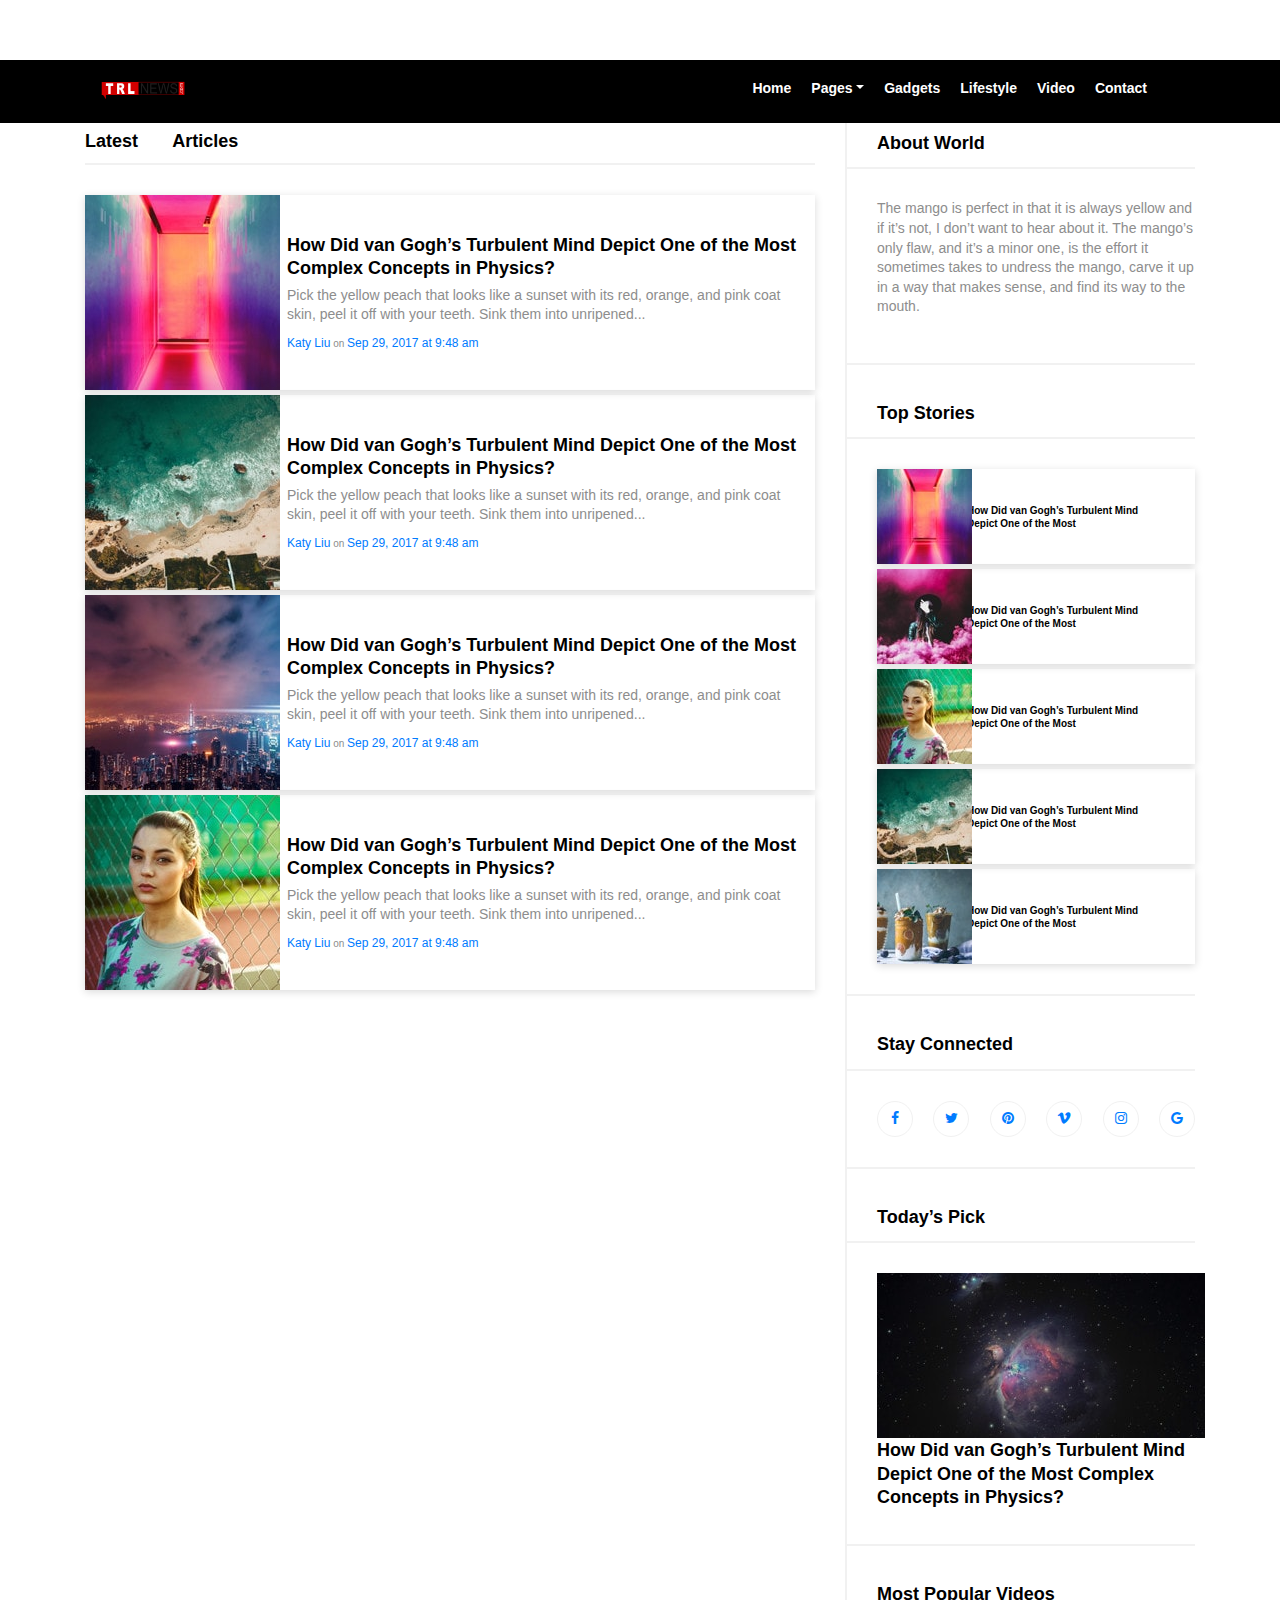
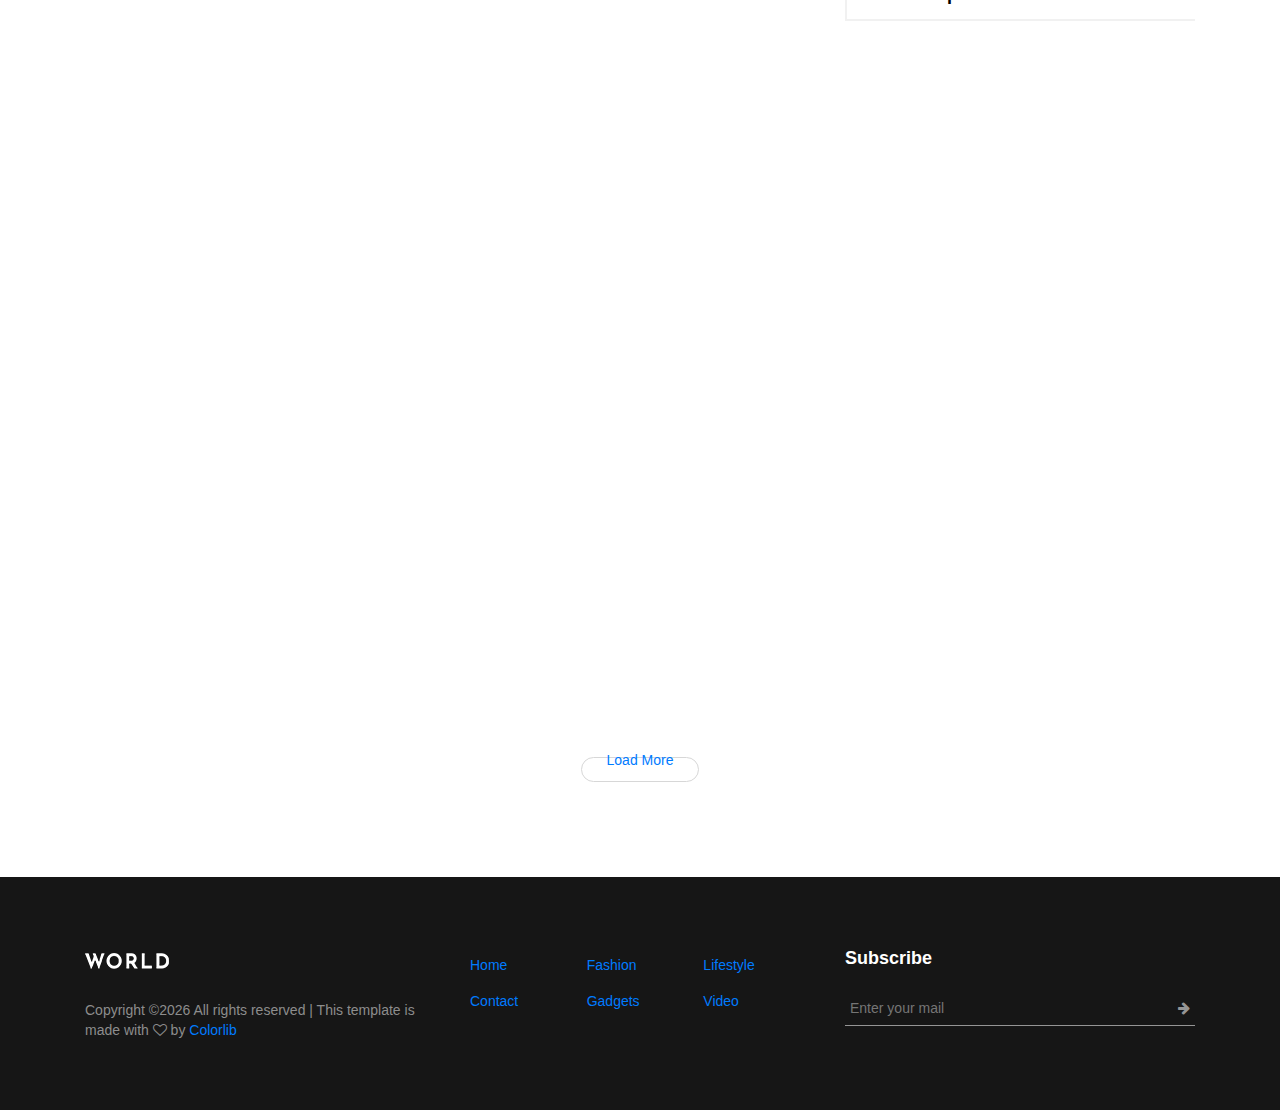
<file: world3/index.html>
<!DOCTYPE html>
<html lang="en">

<head>
    <meta charset="UTF-8">
    <meta name="description" content="">
    <meta http-equiv="X-UA-Compatible" content="IE=edge">
    <meta name="viewport" content="width=device-width, initial-scale=1, shrink-to-fit=no">
    <!-- The above 4 meta tags *must* come first in the head; any other head content must come *after* these tags -->

    <!-- Title  -->
    <title>The Real Leader News</title>

    <!-- Favicon  -->
    <link rel="icon" href="img/core-img/favicon.ico">

    <!-- Style CSS -->
    <link rel="stylesheet" href="style.css">

</head>

<body>
<!-- Preloader Start -->
<div id="preloader">
    <div class="preload-content">
        <div id="Trl-load"></div>
    </div>
</div>
<!-- Preloader End -->

<!-- ***** Header Area Start ***** -->
<header class="header-area">
    <div class="container">
        <div class="row">
            <div class="col-12">
                <nav class="navbar navbar-expand-lg">
                    <!-- Logo -->
                    <a class="navbar-brand" href="index.html"><img src="img/core-img/trl-logo.png" alt="Logo" width="84"
                                                                   height="25"></a>
                    <!-- Navbar Toggler -->
                    <button class="navbar-toggler" type="button" data-toggle="collapse" data-target="#worldNav"
                            aria-controls="worldNav" aria-expanded="false" aria-label="Toggle navigation"><span
                            class="navbar-toggler-icon"></span></button>
                    <!-- Navbar -->
                    <div class="collapse navbar-collapse" id="worldNav">
                        <ul class="navbar-nav ml-auto">
                            <li class="nav-item active">
                                <a class="nav-link" href="#">Home <span class="sr-only">(current)</span></a>
                            </li>
                            <li class="nav-item dropdown">
                                <a class="nav-link dropdown-toggle" href="#" id="navbarDropdown" role="button"
                                   data-toggle="dropdown" aria-haspopup="true" aria-expanded="false">Pages</a>
                                <div class="dropdown-menu" aria-labelledby="navbarDropdown">
                                    <a class="dropdown-item" href="index.html">Home</a>
                                    <a class="dropdown-item" href="catagory.html">Catagory</a>
                                    <a class="dropdown-item" href="single-blog.html">Single Blog</a>
                                    <a class="dropdown-item" href="regular-page.html">Regular Page</a>
                                    <a class="dropdown-item" href="contact.html">Contact</a>
                                </div>
                            </li>
                            <li class="nav-item">
                                <a class="nav-link" href="#">Gadgets</a>
                            </li>
                            <li class="nav-item">
                                <a class="nav-link" href="#">Lifestyle</a>
                            </li>
                            <li class="nav-item">
                                <a class="nav-link" href="#">Video</a>
                            </li>
                            <li class="nav-item">
                                <a class="nav-link" href="#">Contact</a>
                            </li>
                        </ul>
                        <!-- Search Form  -->
                        <div id="search-wrapper">
                            <form action="#">
                                <input type="text" id="search" placeholder="Search something...">
                                <div id="close-icon"></div>
                                <input class="d-none" type="submit" value="">
                            </form>
                        </div>
                    </div>
                </nav>
            </div>
        </div>
    </div>
</header>
<!-- ***** Header Area End ***** -->


<div class="main-content-wrapper section-padding-100">
    <div class="container">
        <div class="world-latest-articles">
            <div class="row">
                <div class="col-12 col-lg-8">
                    <div class="title">
                        <h5>Latest Articles</h5>
                    </div>

                    <!-- Single Blog Post -->
                    <div class="single-blog-post post-style-4 d-flex align-items-center wow fadeInUpBig"
                         data-wow-delay="0.2s">
                        <!-- Post Thumbnail -->
                        <div class="post-thumbnail">
                            <img src="img/blog-img/b18.jpg" alt="">
                        </div>
                        <!-- Post Content -->
                        <div class="post-content">
                            <a href="#" class="headline">
                                <h5>How Did van Gogh’s Turbulent Mind Depict One of the Most Complex Concepts in
                                    Physics?</h5>
                            </a>
                            <p>Pick the yellow peach that looks like a sunset with its red, orange, and pink coat skin,
                                peel it off with your teeth. Sink them into unripened...</p>
                            <!-- Post Meta -->
                            <div class="post-meta">
                                <p><a href="#" class="post-author">Katy Liu</a> on <a href="#" class="post-date">Sep 29,
                                    2017 at 9:48 am</a></p>
                            </div>
                        </div>
                    </div>

                    <!-- Single Blog Post -->
                    <div class="single-blog-post post-style-4 d-flex align-items-center wow fadeInUpBig"
                         data-wow-delay="0.3s">
                        <!-- Post Thumbnail -->
                        <div class="post-thumbnail">
                            <img src="img/blog-img/b19.jpg" alt="">
                        </div>
                        <!-- Post Content -->
                        <div class="post-content">
                            <a href="#" class="headline">
                                <h5>How Did van Gogh’s Turbulent Mind Depict One of the Most Complex Concepts in
                                    Physics?</h5>
                            </a>
                            <p>Pick the yellow peach that looks like a sunset with its red, orange, and pink coat skin,
                                peel it off with your teeth. Sink them into unripened...</p>
                            <!-- Post Meta -->
                            <div class="post-meta">
                                <p><a href="#" class="post-author">Katy Liu</a> on <a href="#" class="post-date">Sep 29,
                                    2017 at 9:48 am</a></p>
                            </div>
                        </div>
                    </div>

                    <!-- Single Blog Post -->
                    <div class="single-blog-post post-style-4 d-flex align-items-center wow fadeInUpBig"
                         data-wow-delay="0.4s">
                        <!-- Post Thumbnail -->
                        <div class="post-thumbnail">
                            <img src="img/blog-img/b20.jpg" alt="">
                        </div>
                        <!-- Post Content -->
                        <div class="post-content">
                            <a href="#" class="headline">
                                <h5>How Did van Gogh’s Turbulent Mind Depict One of the Most Complex Concepts in
                                    Physics?</h5>
                            </a>
                            <p>Pick the yellow peach that looks like a sunset with its red, orange, and pink coat skin,
                                peel it off with your teeth. Sink them into unripened...</p>
                            <!-- Post Meta -->
                            <div class="post-meta">
                                <p><a href="#" class="post-author">Katy Liu</a> on <a href="#" class="post-date">Sep 29,
                                    2017 at 9:48 am</a></p>
                            </div>
                        </div>
                    </div>

                    <!-- Single Blog Post -->
                    <div class="single-blog-post post-style-4 d-flex align-items-center wow fadeInUpBig"
                         data-wow-delay="0.5s">
                        <!-- Post Thumbnail -->
                        <div class="post-thumbnail">
                            <img src="img/blog-img/b21.jpg" alt="">
                        </div>
                        <!-- Post Content -->
                        <div class="post-content">
                            <a href="#" class="headline">
                                <h5>How Did van Gogh’s Turbulent Mind Depict One of the Most Complex Concepts in
                                    Physics?</h5>
                            </a>
                            <p>Pick the yellow peach that looks like a sunset with its red, orange, and pink coat skin,
                                peel it off with your teeth. Sink them into unripened...</p>
                            <!-- Post Meta -->
                            <div class="post-meta">
                                <p><a href="#" class="post-author">Katy Liu</a> on <a href="#" class="post-date">Sep 29,
                                    2017 at 9:48 am</a></p>
                            </div>
                        </div>
                    </div>

                    <!-- Single Blog Post -->
                    <div class="single-blog-post post-style-4 d-flex align-items-center wow fadeInUpBig"
                         data-wow-delay="0.2s">
                        <!-- Post Thumbnail -->
                        <div class="post-thumbnail">
                            <img src="img/blog-img/b18.jpg" alt="">
                        </div>
                        <!-- Post Content -->
                        <div class="post-content">
                            <a href="#" class="headline">
                                <h5>How Did van Gogh’s Turbulent Mind Depict One of the Most Complex Concepts in
                                    Physics?</h5>
                            </a>
                            <p>Pick the yellow peach that looks like a sunset with its red, orange, and pink coat skin,
                                peel it off with your teeth. Sink them into unripened...</p>
                            <!-- Post Meta -->
                            <div class="post-meta">
                                <p><a href="#" class="post-author">Katy Liu</a> on <a href="#" class="post-date">Sep 29,
                                    2017 at 9:48 am</a></p>
                            </div>
                        </div>
                    </div>

                    <!-- Single Blog Post -->
                    <div class="single-blog-post post-style-4 d-flex align-items-center wow fadeInUpBig"
                         data-wow-delay="0.3s">
                        <!-- Post Thumbnail -->
                        <div class="post-thumbnail">
                            <img src="img/blog-img/b19.jpg" alt="">
                        </div>
                        <!-- Post Content -->
                        <div class="post-content">
                            <a href="#" class="headline">
                                <h5>How Did van Gogh’s Turbulent Mind Depict One of the Most Complex Concepts in
                                    Physics?</h5>
                            </a>
                            <p>Pick the yellow peach that looks like a sunset with its red, orange, and pink coat skin,
                                peel it off with your teeth. Sink them into unripened...</p>
                            <!-- Post Meta -->
                            <div class="post-meta">
                                <p><a href="#" class="post-author">Katy Liu</a> on <a href="#" class="post-date">Sep 29,
                                    2017 at 9:48 am</a></p>
                            </div>
                        </div>
                    </div>

                    <!-- Single Blog Post -->
                    <div class="single-blog-post post-style-4 d-flex align-items-center wow fadeInUpBig"
                         data-wow-delay="0.4s">
                        <!-- Post Thumbnail -->
                        <div class="post-thumbnail">
                            <img src="img/blog-img/b20.jpg" alt="">
                        </div>
                        <!-- Post Content -->
                        <div class="post-content">
                            <a href="#" class="headline">
                                <h5>How Did van Gogh’s Turbulent Mind Depict One of the Most Complex Concepts in
                                    Physics?</h5>
                            </a>
                            <p>Pick the yellow peach that looks like a sunset with its red, orange, and pink coat skin,
                                peel it off with your teeth. Sink them into unripened...</p>
                            <!-- Post Meta -->
                            <div class="post-meta">
                                <p><a href="#" class="post-author">Katy Liu</a> on <a href="#" class="post-date">Sep 29,
                                    2017 at 9:48 am</a></p>
                            </div>
                        </div>
                    </div>

                    <!-- Single Blog Post -->
                    <div class="single-blog-post post-style-4 d-flex align-items-center wow fadeInUpBig"
                         data-wow-delay="0.5s">
                        <!-- Post Thumbnail -->
                        <div class="post-thumbnail">
                            <img src="img/blog-img/b21.jpg" alt="">
                        </div>
                        <!-- Post Content -->
                        <div class="post-content">
                            <a href="#" class="headline">
                                <h5>How Did van Gogh’s Turbulent Mind Depict One of the Most Complex Concepts in
                                    Physics?</h5>
                            </a>
                            <p>Pick the yellow peach that looks like a sunset with its red, orange, and pink coat skin,
                                peel it off with your teeth. Sink them into unripened...</p>
                            <!-- Post Meta -->
                            <div class="post-meta">
                                <p><a href="#" class="post-author">Katy Liu</a> on <a href="#" class="post-date">Sep 29,
                                    2017 at 9:48 am</a></p>
                            </div>
                        </div>
                    </div>
                </div>

                <!-- ========== Sidebar Area ========== -->
                <div class="col-12 col-md-8 col-lg-4">
                    <div class="post-sidebar-area wow fadeInUpBig" data-wow-delay="0.2s">
                        <!-- Widget Area -->
                        <div class="sidebar-widget-area">
                            <h5 class="title">About World</h5>
                            <div class="widget-content">
                                <p>The mango is perfect in that it is always yellow and if it’s not, I don’t want to
                                    hear about it. The mango’s only flaw, and it’s a minor one, is the effort it
                                    sometimes takes to undress the mango, carve it up in a way that makes sense, and
                                    find its way to the mouth.</p>
                            </div>
                        </div>
                        <!-- Widget Area -->
                        <div class="sidebar-widget-area">
                            <h5 class="title">Top Stories</h5>
                            <div class="widget-content">
                                <!-- Single Blog Post -->
                                <div class="single-blog-post post-style-2 d-flex align-items-center widget-post">
                                    <!-- Post Thumbnail -->
                                    <div class="post-thumbnail">
                                        <img src="img/blog-img/b11.jpg" alt="">
                                    </div>
                                    <!-- Post Content -->
                                    <div class="post-content">
                                        <a href="#" class="headline">
                                            <h5 class="mb-0">How Did van Gogh’s Turbulent Mind Depict One of the
                                                Most</h5>
                                        </a>
                                    </div>
                                </div>
                                <!-- Single Blog Post -->
                                <div class="single-blog-post post-style-2 d-flex align-items-center widget-post">
                                    <!-- Post Thumbnail -->
                                    <div class="post-thumbnail">
                                        <img src="img/blog-img/b13.jpg" alt="">
                                    </div>
                                    <!-- Post Content -->
                                    <div class="post-content">
                                        <a href="#" class="headline">
                                            <h5 class="mb-0">How Did van Gogh’s Turbulent Mind Depict One of the
                                                Most</h5>
                                        </a>
                                    </div>
                                </div>
                                <!-- Single Blog Post -->
                                <div class="single-blog-post post-style-2 d-flex align-items-center widget-post">
                                    <!-- Post Thumbnail -->
                                    <div class="post-thumbnail">
                                        <img src="img/blog-img/b14.jpg" alt="">
                                    </div>
                                    <!-- Post Content -->
                                    <div class="post-content">
                                        <a href="#" class="headline">
                                            <h5 class="mb-0">How Did van Gogh’s Turbulent Mind Depict One of the
                                                Most</h5>
                                        </a>
                                    </div>
                                </div>
                                <!-- Single Blog Post -->
                                <div class="single-blog-post post-style-2 d-flex align-items-center widget-post">
                                    <!-- Post Thumbnail -->
                                    <div class="post-thumbnail">
                                        <img src="img/blog-img/b10.jpg" alt="">
                                    </div>
                                    <!-- Post Content -->
                                    <div class="post-content">
                                        <a href="#" class="headline">
                                            <h5 class="mb-0">How Did van Gogh’s Turbulent Mind Depict One of the
                                                Most</h5>
                                        </a>
                                    </div>
                                </div>
                                <!-- Single Blog Post -->
                                <div class="single-blog-post post-style-2 d-flex align-items-center widget-post">
                                    <!-- Post Thumbnail -->
                                    <div class="post-thumbnail">
                                        <img src="img/blog-img/b12.jpg" alt="">
                                    </div>
                                    <!-- Post Content -->
                                    <div class="post-content">
                                        <a href="#" class="headline">
                                            <h5 class="mb-0">How Did van Gogh’s Turbulent Mind Depict One of the
                                                Most</h5>
                                        </a>
                                    </div>
                                </div>
                            </div>
                        </div>
                        <!-- Widget Area -->
                        <div class="sidebar-widget-area">
                            <h5 class="title">Stay Connected</h5>
                            <div class="widget-content">
                                <div class="social-area d-flex justify-content-between">
                                    <a href="#"><i class="fa fa-facebook"></i></a>
                                    <a href="#"><i class="fa fa-twitter"></i></a>
                                    <a href="#"><i class="fa fa-pinterest"></i></a>
                                    <a href="#"><i class="fa fa-vimeo"></i></a>
                                    <a href="#"><i class="fa fa-instagram"></i></a>
                                    <a href="#"><i class="fa fa-google"></i></a>
                                </div>
                            </div>
                        </div>
                        <!-- Widget Area -->
                        <div class="sidebar-widget-area">
                            <h5 class="title">Today’s Pick</h5>
                            <div class="widget-content">
                                <!-- Single Blog Post -->
                                <div class="single-blog-post todays-pick">
                                    <!-- Post Thumbnail -->
                                    <div class="post-thumbnail">
                                        <img src="img/blog-img/b22.jpg" alt="">
                                    </div>
                                    <!-- Post Content -->
                                    <div class="post-content px-0 pb-0">
                                        <a href="#" class="headline">
                                            <h5>How Did van Gogh’s Turbulent Mind Depict One of the Most Complex
                                                Concepts in Physics?</h5>
                                        </a>
                                    </div>
                                </div>
                            </div>
                        </div>
                        <div class="sidebar-widget-area">
                            <h5 class="title">Most Popular Videos</h5>
                        </div>
                    </div>

                    <!-- Single Blog Post -->
                    <div class="single-blog-post wow fadeInUpBig" data-wow-delay="0.2s">

                        <div class="sidebar-widget-area">

                            <!-- Post Thumbnail -->
                            <div class="post-thumbnail">
                                <img src="img/blog-img/b7.jpg" alt="">
                                <!-- Catagory -->
                                <div class="post-cta"><a href="#">travel</a></div>
                                <!-- Video Button -->
                                <a href="https://www.youtube.com/watch?v=IhnqEwFSJRg" class="video-btn"><i
                                        class="fa fa-play"></i></a>
                            </div>
                            <!-- Post Content -->
                            <div class="post-content">
                                <a href="#" class="headline">
                                    <h5>How Did van Gogh’s Turbulent Mind Depict One of the Most Complex Concepts in
                                        Physics?</h5>
                                </a>
                                <p>How Did van Gogh’s Turbulent Mind Depict One of the Most Complex Concepts
                                    in...</p>
                                <!-- Post Meta -->
                                <div class="post-meta">
                                    <p><a href="#" class="post-author">Katy Liu</a> on <a href="#"
                                                                                          class="post-date">Sep
                                        29, 2017 at 9:48 am</a></p>
                                </div>
                            </div>

                        </div>
                    </div>

                    <!-- Single Blog Post -->
                    <div class="single-blog-post wow fadeInUpBig" data-wow-delay="0.4s">
                        <div class="sidebar-widget-area">

                            <!-- Post Thumbnail -->
                            <div class="post-thumbnail">
                                <img src="img/blog-img/b8.jpg" alt="">
                                <!-- Catagory -->
                                <div class="post-cta"><a href="#">travel</a></div>
                                <!-- Video Button -->
                                <a href="https://www.youtube.com/watch?v=IhnqEwFSJRg" class="video-btn"><i
                                        class="fa fa-play"></i></a>
                            </div>
                            <!-- Post Content -->
                            <div class="post-content">
                                <a href="#" class="headline">
                                    <h5>How Did van Gogh’s Turbulent Mind Depict One of the Most Complex Concepts in
                                        Physics?</h5>
                                </a>
                                <p>How Did van Gogh’s Turbulent Mind Depict One of the Most Complex Concepts in...</p>
                                <!-- Post Meta -->
                                <div class="post-meta">
                                    <p><a href="#" class="post-author">Katy Liu</a> on <a href="#" class="post-date">Sep
                                        29,
                                        2017 at 9:48 am</a></p>
                                </div>
                            </div>
                        </div>
                    </div>

                </div>
            </div>
        </div>

        <!-- Load More btn -->
        <div class="row">
            <div class="col-12">
                <div class="load-more-btn mt-50 text-center">
                    <a href="#" class="btn world-btn">Load More</a>
                </div>
            </div>
        </div>
    </div>
</div>

<!-- ***** Footer Area Start ***** -->
<footer class="footer-area">
    <div class="container">
        <div class="row">
            <div class="col-12 col-md-4">
                <div class="footer-single-widget">
                    <a href="#"><img src="img/core-img/logo.png" alt=""></a>
                    <div class="copywrite-text mt-30">
                        <p><!-- Link back to Colorlib can't be removed. Template is licensed under CC BY 3.0. -->
                            Copyright &copy;<script>document.write(new Date().getFullYear());</script>
                            All rights reserved | This template is made with <i class="fa fa-heart-o"
                                                                                aria-hidden="true"></i> by <a
                                    href="https://colorlib.com" target="_blank">Colorlib</a>
                            <!-- Link back to Colorlib can't be removed. Template is licensed under CC BY 3.0. --></p>
                    </div>
                </div>
            </div>
            <div class="col-12 col-md-4">
                <div class="footer-single-widget">
                    <ul class="footer-menu d-flex justify-content-between">
                        <li><a href="#">Home</a></li>
                        <li><a href="#">Fashion</a></li>
                        <li><a href="#">Lifestyle</a></li>
                        <li><a href="#">Contact</a></li>
                        <li><a href="#">Gadgets</a></li>
                        <li><a href="#">Video</a></li>
                    </ul>
                </div>
            </div>
            <div class="col-12 col-md-4">
                <div class="footer-single-widget">
                    <h5>Subscribe</h5>
                    <form action="#" method="post">
                        <input type="email" name="email" id="email" placeholder="Enter your mail">
                        <button type="button"><i class="fa fa-arrow-right"></i></button>
                    </form>
                </div>
            </div>
        </div>
    </div>
</footer>
<!-- ***** Footer Area End ***** -->

<!-- jQuery (Necessary for All JavaScript Plugins) -->
<script src="js/jquery/jquery-2.2.4.min.js"></script>
<!-- Popper js -->
<script src="js/popper.min.js"></script>
<!-- Bootstrap js -->
<script src="js/bootstrap.min.js"></script>
<!-- Plugins js -->
<script src="js/plugins.js"></script>
<!-- Active js -->
<script src="js/active.js"></script>

</body>

</html>
</file>
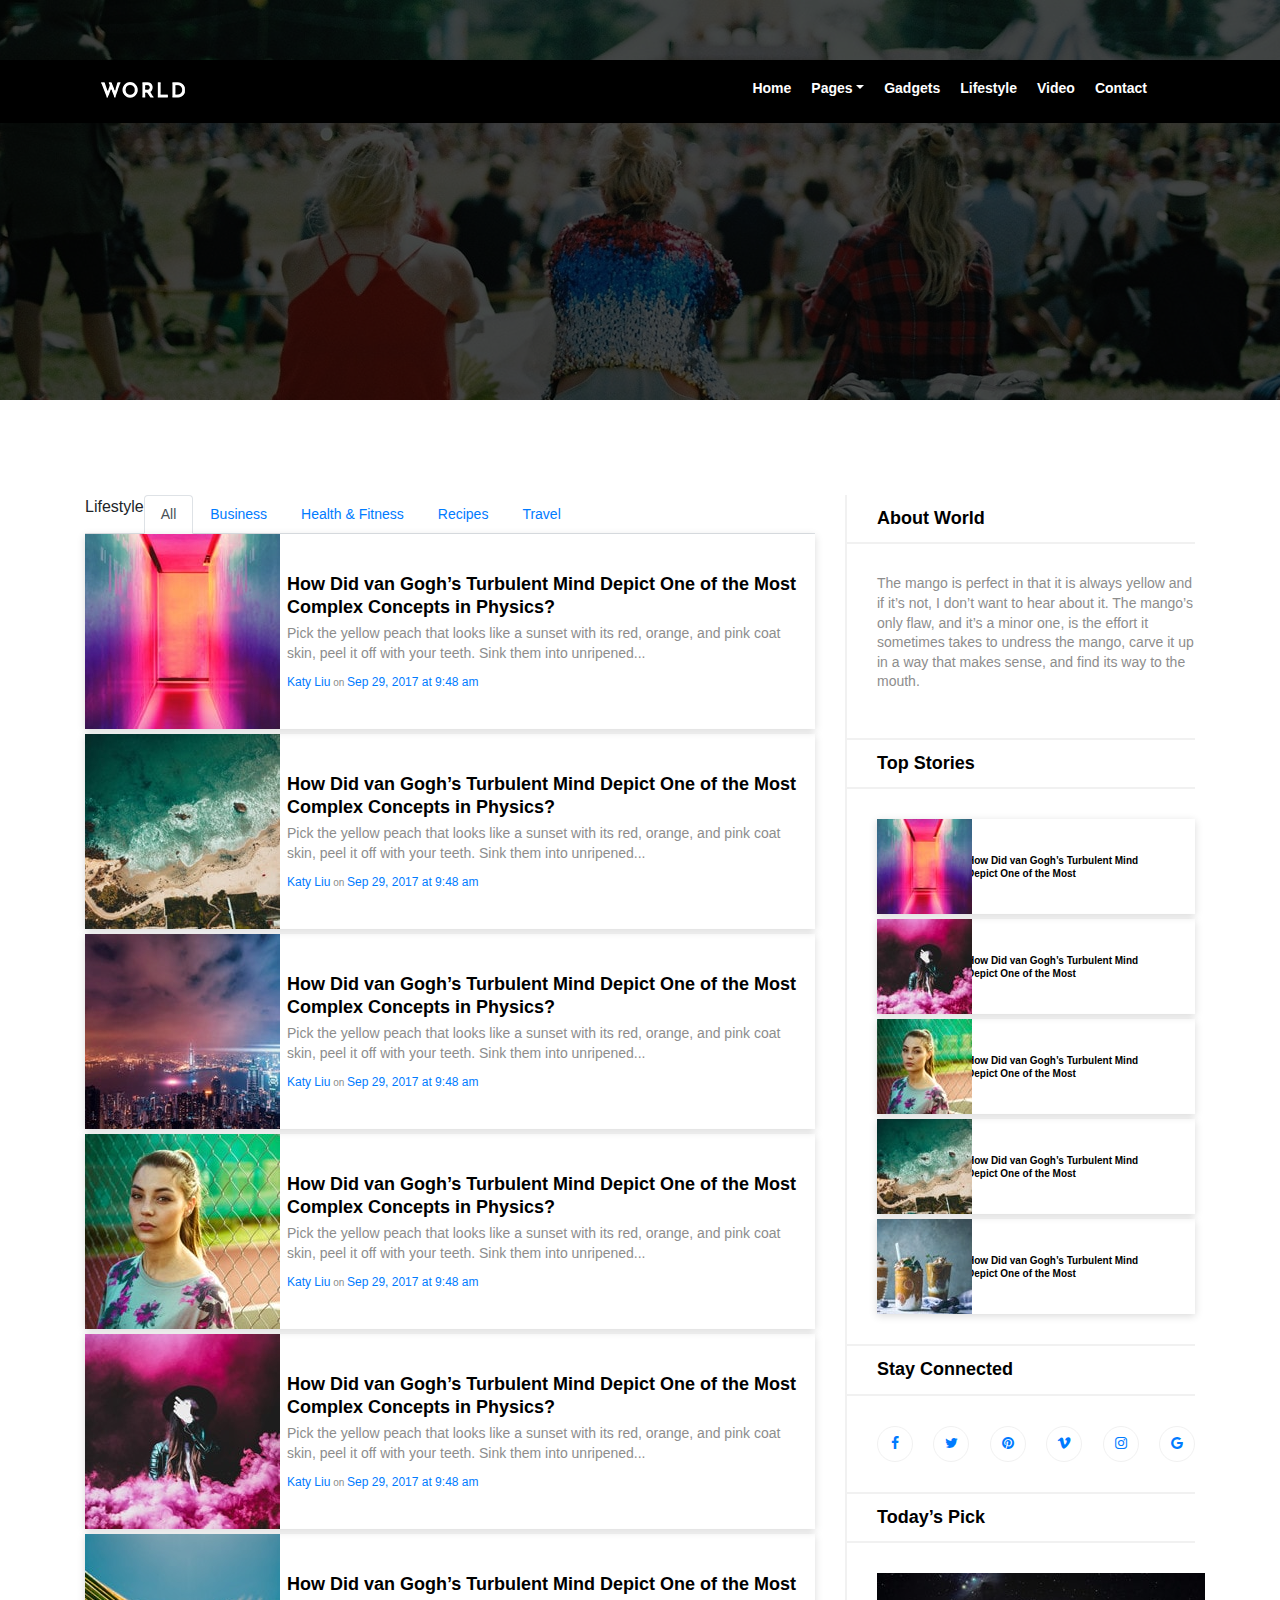
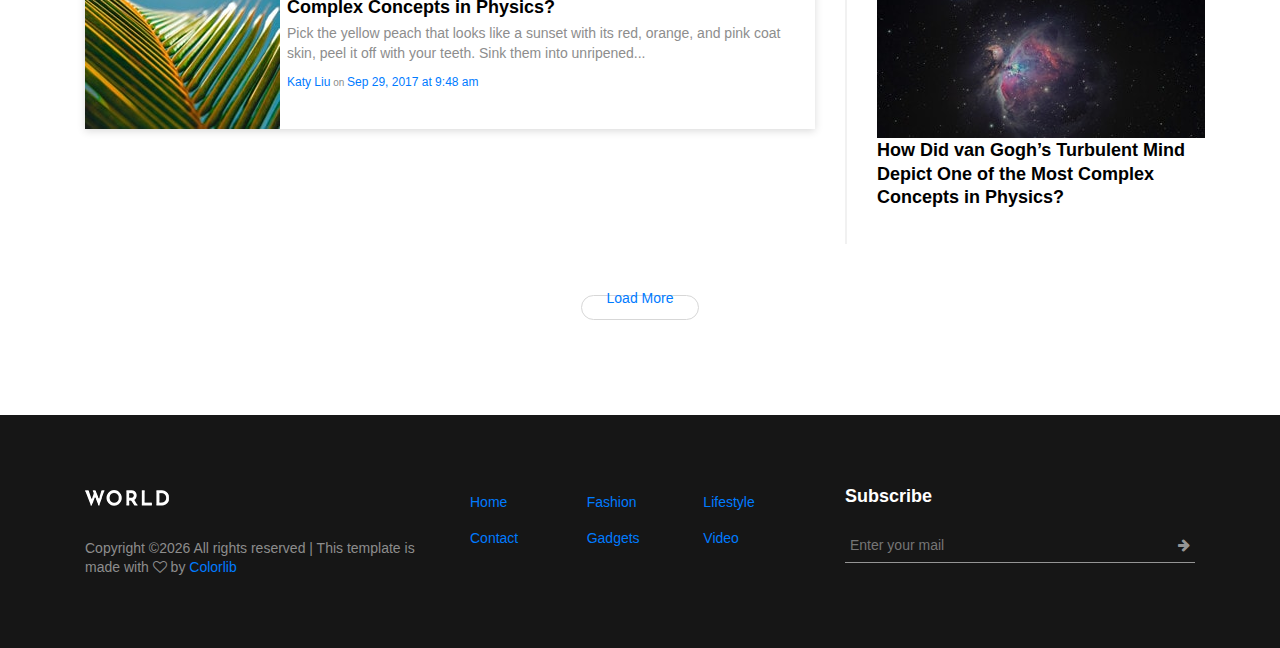
<file: world3/catagory.html>
<!DOCTYPE html>
<html lang="en">

<head>
    <meta charset="UTF-8">
    <meta name="description" content="">
    <meta http-equiv="X-UA-Compatible" content="IE=edge">
    <meta name="viewport" content="width=device-width, initial-scale=1, shrink-to-fit=no">
    <!-- The above 4 meta tags *must* come first in the head; any other head content must come *after* these tags -->

    <!-- Title  -->
    <title>World - Blog &amp; Magazine Template</title>

    <!-- Favicon  -->
    <link rel="icon" href="img/core-img/favicon.ico">

    <!-- Style CSS -->
    <link rel="stylesheet" href="style.css">

</head>

<body>
    <!-- Preloader Start -->
    <div id="preloader">
        <div class="preload-content">
            <div id="world-load"></div>
        </div>
    </div>
    <!-- Preloader End -->

    <!-- ***** Header Area Start ***** -->
    <header class="header-area">
        <div class="container">
            <div class="row">
                <div class="col-12">
                    <nav class="navbar navbar-expand-lg">
                        <!-- Logo -->
                        <a class="navbar-brand" href="index.html"><img src="img/core-img/logo.png" alt="Logo"></a>
                        <!-- Navbar Toggler -->
                        <button class="navbar-toggler" type="button" data-toggle="collapse" data-target="#worldNav" aria-controls="worldNav" aria-expanded="false" aria-label="Toggle navigation"><span class="navbar-toggler-icon"></span></button>
                        <!-- Navbar -->
                        <div class="collapse navbar-collapse" id="worldNav">
                            <ul class="navbar-nav ml-auto">
                                <li class="nav-item active">
                                    <a class="nav-link" href="#">Home <span class="sr-only">(current)</span></a>
                                </li>
                                <li class="nav-item dropdown">
                                    <a class="nav-link dropdown-toggle" href="#" id="navbarDropdown" role="button" data-toggle="dropdown" aria-haspopup="true" aria-expanded="false">Pages</a>
                                    <div class="dropdown-menu" aria-labelledby="navbarDropdown">
                                        <a class="dropdown-item" href="index.html">Home</a>
                                        <a class="dropdown-item" href="catagory.html">Catagory</a>
                                        <a class="dropdown-item" href="single-blog.html">Single Blog</a>
                                        <a class="dropdown-item" href="regular-page.html">Regular Page</a>
                                        <a class="dropdown-item" href="contact.html">Contact</a>
                                    </div>
                                </li>
                                <li class="nav-item">
                                    <a class="nav-link" href="#">Gadgets</a>
                                </li>
                                <li class="nav-item">
                                    <a class="nav-link" href="#">Lifestyle</a>
                                </li>
                                <li class="nav-item">
                                    <a class="nav-link" href="#">Video</a>
                                </li>
                                <li class="nav-item">
                                    <a class="nav-link" href="#">Contact</a>
                                </li>
                            </ul>
                            <!-- Search Form  -->
                            <div id="search-wrapper">
                                <form action="#">
                                    <input type="text" id="search" placeholder="Search something...">
                                    <div id="close-icon"></div>
                                    <input class="d-none" type="submit" value="">
                                </form>
                            </div>
                        </div>
                    </nav>
                </div>
            </div>
        </div>
    </header>
    <!-- ***** Header Area End ***** -->

    <!-- ********** Hero Area Start ********** -->
    <div class="hero-area height-400 bg-img background-overlay" style="background-image: url(img/blog-img/bg3.jpg);"></div>
    <!-- ********** Hero Area End ********** -->

    <div class="main-content-wrapper section-padding-100">
        <div class="container">
            <div class="row justify-content-center">
                <!-- ============= Post Content Area Start ============= -->
                <div class="col-12 col-lg-8">
                    <div class="post-content-area mb-100">
                        <!-- Catagory Area -->
                        <div class="world-catagory-area">
                            <ul class="nav nav-tabs" id="myTab" role="tablist">
                                <li class="title">Lifestyle</li>

                                <li class="nav-item">
                                    <a class="nav-link active" id="tab1" data-toggle="tab" href="#world-tab-1" role="tab" aria-controls="world-tab-1" aria-selected="true">All</a>
                                </li>

                                <li class="nav-item">
                                    <a class="nav-link" id="tab2" data-toggle="tab" href="#world-tab-2" role="tab" aria-controls="world-tab-2" aria-selected="false">Business</a>
                                </li>

                                <li class="nav-item">
                                    <a class="nav-link" id="tab3" data-toggle="tab" href="#world-tab-3" role="tab" aria-controls="world-tab-3" aria-selected="false">Health &amp; Fitness</a>
                                </li>

                                <li class="nav-item">
                                    <a class="nav-link" id="tab4" data-toggle="tab" href="#world-tab-4" role="tab" aria-controls="world-tab-4" aria-selected="false">Recipes</a>
                                </li>

                                <li class="nav-item">
                                    <a class="nav-link" id="tab5" data-toggle="tab" href="#world-tab-5" role="tab" aria-controls="world-tab-5" aria-selected="false">Travel</a>
                                </li>
                            </ul>

                            <div class="tab-content" id="myTabContent">

                                <div class="tab-pane fade show active" id="world-tab-1" role="tabpanel" aria-labelledby="tab1">
                                    <!-- Single Blog Post -->
                                    <div class="single-blog-post post-style-4 d-flex align-items-center">
                                        <!-- Post Thumbnail -->
                                        <div class="post-thumbnail">
                                            <img src="img/blog-img/b18.jpg" alt="">
                                        </div>
                                        <!-- Post Content -->
                                        <div class="post-content">
                                            <a href="#" class="headline">
                                                <h5>How Did van Gogh’s Turbulent Mind Depict One of the Most Complex Concepts in Physics?</h5>
                                            </a>
                                            <p>Pick the yellow peach that looks like a sunset with its red, orange, and pink coat skin, peel it off with your teeth. Sink them into unripened...</p>
                                            <!-- Post Meta -->
                                            <div class="post-meta">
                                                <p><a href="#" class="post-author">Katy Liu</a> on <a href="#" class="post-date">Sep 29, 2017 at 9:48 am</a></p>
                                            </div>
                                        </div>
                                    </div>

                                    <!-- Single Blog Post -->
                                    <div class="single-blog-post post-style-4 d-flex align-items-center">
                                        <!-- Post Thumbnail -->
                                        <div class="post-thumbnail">
                                            <img src="img/blog-img/b19.jpg" alt="">
                                        </div>
                                        <!-- Post Content -->
                                        <div class="post-content">
                                            <a href="#" class="headline">
                                                <h5>How Did van Gogh’s Turbulent Mind Depict One of the Most Complex Concepts in Physics?</h5>
                                            </a>
                                            <p>Pick the yellow peach that looks like a sunset with its red, orange, and pink coat skin, peel it off with your teeth. Sink them into unripened...</p>
                                            <!-- Post Meta -->
                                            <div class="post-meta">
                                                <p><a href="#" class="post-author">Katy Liu</a> on <a href="#" class="post-date">Sep 29, 2017 at 9:48 am</a></p>
                                            </div>
                                        </div>
                                    </div>

                                    <!-- Single Blog Post -->
                                    <div class="single-blog-post post-style-4 d-flex align-items-center">
                                        <!-- Post Thumbnail -->
                                        <div class="post-thumbnail">
                                            <img src="img/blog-img/b20.jpg" alt="">
                                        </div>
                                        <!-- Post Content -->
                                        <div class="post-content">
                                            <a href="#" class="headline">
                                                <h5>How Did van Gogh’s Turbulent Mind Depict One of the Most Complex Concepts in Physics?</h5>
                                            </a>
                                            <p>Pick the yellow peach that looks like a sunset with its red, orange, and pink coat skin, peel it off with your teeth. Sink them into unripened...</p>
                                            <!-- Post Meta -->
                                            <div class="post-meta">
                                                <p><a href="#" class="post-author">Katy Liu</a> on <a href="#" class="post-date">Sep 29, 2017 at 9:48 am</a></p>
                                            </div>
                                        </div>
                                    </div>

                                    <!-- Single Blog Post -->
                                    <div class="single-blog-post post-style-4 d-flex align-items-center">
                                        <!-- Post Thumbnail -->
                                        <div class="post-thumbnail">
                                            <img src="img/blog-img/b21.jpg" alt="">
                                        </div>
                                        <!-- Post Content -->
                                        <div class="post-content">
                                            <a href="#" class="headline">
                                                <h5>How Did van Gogh’s Turbulent Mind Depict One of the Most Complex Concepts in Physics?</h5>
                                            </a>
                                            <p>Pick the yellow peach that looks like a sunset with its red, orange, and pink coat skin, peel it off with your teeth. Sink them into unripened...</p>
                                            <!-- Post Meta -->
                                            <div class="post-meta">
                                                <p><a href="#" class="post-author">Katy Liu</a> on <a href="#" class="post-date">Sep 29, 2017 at 9:48 am</a></p>
                                            </div>
                                        </div>
                                    </div>

                                    <!-- Single Blog Post -->
                                    <div class="single-blog-post post-style-4 d-flex align-items-center">
                                        <!-- Post Thumbnail -->
                                        <div class="post-thumbnail">
                                            <img src="img/blog-img/b23.jpg" alt="">
                                        </div>
                                        <!-- Post Content -->
                                        <div class="post-content">
                                            <a href="#" class="headline">
                                                <h5>How Did van Gogh’s Turbulent Mind Depict One of the Most Complex Concepts in Physics?</h5>
                                            </a>
                                            <p>Pick the yellow peach that looks like a sunset with its red, orange, and pink coat skin, peel it off with your teeth. Sink them into unripened...</p>
                                            <!-- Post Meta -->
                                            <div class="post-meta">
                                                <p><a href="#" class="post-author">Katy Liu</a> on <a href="#" class="post-date">Sep 29, 2017 at 9:48 am</a></p>
                                            </div>
                                        </div>
                                    </div>

                                    <!-- Single Blog Post -->
                                    <div class="single-blog-post post-style-4 d-flex align-items-center">
                                        <!-- Post Thumbnail -->
                                        <div class="post-thumbnail">
                                            <img src="img/blog-img/b24.jpg" alt="">
                                        </div>
                                        <!-- Post Content -->
                                        <div class="post-content">
                                            <a href="#" class="headline">
                                                <h5>How Did van Gogh’s Turbulent Mind Depict One of the Most Complex Concepts in Physics?</h5>
                                            </a>
                                            <p>Pick the yellow peach that looks like a sunset with its red, orange, and pink coat skin, peel it off with your teeth. Sink them into unripened...</p>
                                            <!-- Post Meta -->
                                            <div class="post-meta">
                                                <p><a href="#" class="post-author">Katy Liu</a> on <a href="#" class="post-date">Sep 29, 2017 at 9:48 am</a></p>
                                            </div>
                                        </div>
                                    </div>
                                </div>

                                <div class="tab-pane fade" id="world-tab-2" role="tabpanel" aria-labelledby="tab2">
                                    <!-- Single Blog Post -->
                                    <div class="single-blog-post post-style-4 d-flex align-items-center">
                                        <!-- Post Thumbnail -->
                                        <div class="post-thumbnail">
                                            <img src="img/blog-img/b18.jpg" alt="">
                                        </div>
                                        <!-- Post Content -->
                                        <div class="post-content">
                                            <a href="#" class="headline">
                                                <h5>How Did van Gogh’s Turbulent Mind Depict One of the Most Complex Concepts in Physics?</h5>
                                            </a>
                                            <p>Pick the yellow peach that looks like a sunset with its red, orange, and pink coat skin, peel it off with your teeth. Sink them into unripened...</p>
                                            <!-- Post Meta -->
                                            <div class="post-meta">
                                                <p><a href="#" class="post-author">Katy Liu</a> on <a href="#" class="post-date">Sep 29, 2017 at 9:48 am</a></p>
                                            </div>
                                        </div>
                                    </div>

                                    <!-- Single Blog Post -->
                                    <div class="single-blog-post post-style-4 d-flex align-items-center">
                                        <!-- Post Thumbnail -->
                                        <div class="post-thumbnail">
                                            <img src="img/blog-img/b19.jpg" alt="">
                                        </div>
                                        <!-- Post Content -->
                                        <div class="post-content">
                                            <a href="#" class="headline">
                                                <h5>How Did van Gogh’s Turbulent Mind Depict One of the Most Complex Concepts in Physics?</h5>
                                            </a>
                                            <p>Pick the yellow peach that looks like a sunset with its red, orange, and pink coat skin, peel it off with your teeth. Sink them into unripened...</p>
                                            <!-- Post Meta -->
                                            <div class="post-meta">
                                                <p><a href="#" class="post-author">Katy Liu</a> on <a href="#" class="post-date">Sep 29, 2017 at 9:48 am</a></p>
                                            </div>
                                        </div>
                                    </div>

                                    <!-- Single Blog Post -->
                                    <div class="single-blog-post post-style-4 d-flex align-items-center">
                                        <!-- Post Thumbnail -->
                                        <div class="post-thumbnail">
                                            <img src="img/blog-img/b20.jpg" alt="">
                                        </div>
                                        <!-- Post Content -->
                                        <div class="post-content">
                                            <a href="#" class="headline">
                                                <h5>How Did van Gogh’s Turbulent Mind Depict One of the Most Complex Concepts in Physics?</h5>
                                            </a>
                                            <p>Pick the yellow peach that looks like a sunset with its red, orange, and pink coat skin, peel it off with your teeth. Sink them into unripened...</p>
                                            <!-- Post Meta -->
                                            <div class="post-meta">
                                                <p><a href="#" class="post-author">Katy Liu</a> on <a href="#" class="post-date">Sep 29, 2017 at 9:48 am</a></p>
                                            </div>
                                        </div>
                                    </div>

                                    <!-- Single Blog Post -->
                                    <div class="single-blog-post post-style-4 d-flex align-items-center">
                                        <!-- Post Thumbnail -->
                                        <div class="post-thumbnail">
                                            <img src="img/blog-img/b21.jpg" alt="">
                                        </div>
                                        <!-- Post Content -->
                                        <div class="post-content">
                                            <a href="#" class="headline">
                                                <h5>How Did van Gogh’s Turbulent Mind Depict One of the Most Complex Concepts in Physics?</h5>
                                            </a>
                                            <p>Pick the yellow peach that looks like a sunset with its red, orange, and pink coat skin, peel it off with your teeth. Sink them into unripened...</p>
                                            <!-- Post Meta -->
                                            <div class="post-meta">
                                                <p><a href="#" class="post-author">Katy Liu</a> on <a href="#" class="post-date">Sep 29, 2017 at 9:48 am</a></p>
                                            </div>
                                        </div>
                                    </div>

                                    <!-- Single Blog Post -->
                                    <div class="single-blog-post post-style-4 d-flex align-items-center">
                                        <!-- Post Thumbnail -->
                                        <div class="post-thumbnail">
                                            <img src="img/blog-img/b23.jpg" alt="">
                                        </div>
                                        <!-- Post Content -->
                                        <div class="post-content">
                                            <a href="#" class="headline">
                                                <h5>How Did van Gogh’s Turbulent Mind Depict One of the Most Complex Concepts in Physics?</h5>
                                            </a>
                                            <p>Pick the yellow peach that looks like a sunset with its red, orange, and pink coat skin, peel it off with your teeth. Sink them into unripened...</p>
                                            <!-- Post Meta -->
                                            <div class="post-meta">
                                                <p><a href="#" class="post-author">Katy Liu</a> on <a href="#" class="post-date">Sep 29, 2017 at 9:48 am</a></p>
                                            </div>
                                        </div>
                                    </div>

                                    <!-- Single Blog Post -->
                                    <div class="single-blog-post post-style-4 d-flex align-items-center">
                                        <!-- Post Thumbnail -->
                                        <div class="post-thumbnail">
                                            <img src="img/blog-img/b24.jpg" alt="">
                                        </div>
                                        <!-- Post Content -->
                                        <div class="post-content">
                                            <a href="#" class="headline">
                                                <h5>How Did van Gogh’s Turbulent Mind Depict One of the Most Complex Concepts in Physics?</h5>
                                            </a>
                                            <p>Pick the yellow peach that looks like a sunset with its red, orange, and pink coat skin, peel it off with your teeth. Sink them into unripened...</p>
                                            <!-- Post Meta -->
                                            <div class="post-meta">
                                                <p><a href="#" class="post-author">Katy Liu</a> on <a href="#" class="post-date">Sep 29, 2017 at 9:48 am</a></p>
                                            </div>
                                        </div>
                                    </div>
                                </div>

                                <div class="tab-pane fade" id="world-tab-3" role="tabpanel" aria-labelledby="tab3">
                                    <!-- Single Blog Post -->
                                    <div class="single-blog-post post-style-4 d-flex align-items-center">
                                        <!-- Post Thumbnail -->
                                        <div class="post-thumbnail">
                                            <img src="img/blog-img/b18.jpg" alt="">
                                        </div>
                                        <!-- Post Content -->
                                        <div class="post-content">
                                            <a href="#" class="headline">
                                                <h5>How Did van Gogh’s Turbulent Mind Depict One of the Most Complex Concepts in Physics?</h5>
                                            </a>
                                            <p>Pick the yellow peach that looks like a sunset with its red, orange, and pink coat skin, peel it off with your teeth. Sink them into unripened...</p>
                                            <!-- Post Meta -->
                                            <div class="post-meta">
                                                <p><a href="#" class="post-author">Katy Liu</a> on <a href="#" class="post-date">Sep 29, 2017 at 9:48 am</a></p>
                                            </div>
                                        </div>
                                    </div>

                                    <!-- Single Blog Post -->
                                    <div class="single-blog-post post-style-4 d-flex align-items-center">
                                        <!-- Post Thumbnail -->
                                        <div class="post-thumbnail">
                                            <img src="img/blog-img/b19.jpg" alt="">
                                        </div>
                                        <!-- Post Content -->
                                        <div class="post-content">
                                            <a href="#" class="headline">
                                                <h5>How Did van Gogh’s Turbulent Mind Depict One of the Most Complex Concepts in Physics?</h5>
                                            </a>
                                            <p>Pick the yellow peach that looks like a sunset with its red, orange, and pink coat skin, peel it off with your teeth. Sink them into unripened...</p>
                                            <!-- Post Meta -->
                                            <div class="post-meta">
                                                <p><a href="#" class="post-author">Katy Liu</a> on <a href="#" class="post-date">Sep 29, 2017 at 9:48 am</a></p>
                                            </div>
                                        </div>
                                    </div>

                                    <!-- Single Blog Post -->
                                    <div class="single-blog-post post-style-4 d-flex align-items-center">
                                        <!-- Post Thumbnail -->
                                        <div class="post-thumbnail">
                                            <img src="img/blog-img/b20.jpg" alt="">
                                        </div>
                                        <!-- Post Content -->
                                        <div class="post-content">
                                            <a href="#" class="headline">
                                                <h5>How Did van Gogh’s Turbulent Mind Depict One of the Most Complex Concepts in Physics?</h5>
                                            </a>
                                            <p>Pick the yellow peach that looks like a sunset with its red, orange, and pink coat skin, peel it off with your teeth. Sink them into unripened...</p>
                                            <!-- Post Meta -->
                                            <div class="post-meta">
                                                <p><a href="#" class="post-author">Katy Liu</a> on <a href="#" class="post-date">Sep 29, 2017 at 9:48 am</a></p>
                                            </div>
                                        </div>
                                    </div>

                                    <!-- Single Blog Post -->
                                    <div class="single-blog-post post-style-4 d-flex align-items-center">
                                        <!-- Post Thumbnail -->
                                        <div class="post-thumbnail">
                                            <img src="img/blog-img/b21.jpg" alt="">
                                        </div>
                                        <!-- Post Content -->
                                        <div class="post-content">
                                            <a href="#" class="headline">
                                                <h5>How Did van Gogh’s Turbulent Mind Depict One of the Most Complex Concepts in Physics?</h5>
                                            </a>
                                            <p>Pick the yellow peach that looks like a sunset with its red, orange, and pink coat skin, peel it off with your teeth. Sink them into unripened...</p>
                                            <!-- Post Meta -->
                                            <div class="post-meta">
                                                <p><a href="#" class="post-author">Katy Liu</a> on <a href="#" class="post-date">Sep 29, 2017 at 9:48 am</a></p>
                                            </div>
                                        </div>
                                    </div>

                                    <!-- Single Blog Post -->
                                    <div class="single-blog-post post-style-4 d-flex align-items-center">
                                        <!-- Post Thumbnail -->
                                        <div class="post-thumbnail">
                                            <img src="img/blog-img/b23.jpg" alt="">
                                        </div>
                                        <!-- Post Content -->
                                        <div class="post-content">
                                            <a href="#" class="headline">
                                                <h5>How Did van Gogh’s Turbulent Mind Depict One of the Most Complex Concepts in Physics?</h5>
                                            </a>
                                            <p>Pick the yellow peach that looks like a sunset with its red, orange, and pink coat skin, peel it off with your teeth. Sink them into unripened...</p>
                                            <!-- Post Meta -->
                                            <div class="post-meta">
                                                <p><a href="#" class="post-author">Katy Liu</a> on <a href="#" class="post-date">Sep 29, 2017 at 9:48 am</a></p>
                                            </div>
                                        </div>
                                    </div>

                                    <!-- Single Blog Post -->
                                    <div class="single-blog-post post-style-4 d-flex align-items-center">
                                        <!-- Post Thumbnail -->
                                        <div class="post-thumbnail">
                                            <img src="img/blog-img/b24.jpg" alt="">
                                        </div>
                                        <!-- Post Content -->
                                        <div class="post-content">
                                            <a href="#" class="headline">
                                                <h5>How Did van Gogh’s Turbulent Mind Depict One of the Most Complex Concepts in Physics?</h5>
                                            </a>
                                            <p>Pick the yellow peach that looks like a sunset with its red, orange, and pink coat skin, peel it off with your teeth. Sink them into unripened...</p>
                                            <!-- Post Meta -->
                                            <div class="post-meta">
                                                <p><a href="#" class="post-author">Katy Liu</a> on <a href="#" class="post-date">Sep 29, 2017 at 9:48 am</a></p>
                                            </div>
                                        </div>
                                    </div>
                                </div>

                                <div class="tab-pane fade" id="world-tab-4" role="tabpanel" aria-labelledby="tab4">
                                    <!-- Single Blog Post -->
                                    <div class="single-blog-post post-style-4 d-flex align-items-center">
                                        <!-- Post Thumbnail -->
                                        <div class="post-thumbnail">
                                            <img src="img/blog-img/b18.jpg" alt="">
                                        </div>
                                        <!-- Post Content -->
                                        <div class="post-content">
                                            <a href="#" class="headline">
                                                <h5>How Did van Gogh’s Turbulent Mind Depict One of the Most Complex Concepts in Physics?</h5>
                                            </a>
                                            <p>Pick the yellow peach that looks like a sunset with its red, orange, and pink coat skin, peel it off with your teeth. Sink them into unripened...</p>
                                            <!-- Post Meta -->
                                            <div class="post-meta">
                                                <p><a href="#" class="post-author">Katy Liu</a> on <a href="#" class="post-date">Sep 29, 2017 at 9:48 am</a></p>
                                            </div>
                                        </div>
                                    </div>

                                    <!-- Single Blog Post -->
                                    <div class="single-blog-post post-style-4 d-flex align-items-center">
                                        <!-- Post Thumbnail -->
                                        <div class="post-thumbnail">
                                            <img src="img/blog-img/b19.jpg" alt="">
                                        </div>
                                        <!-- Post Content -->
                                        <div class="post-content">
                                            <a href="#" class="headline">
                                                <h5>How Did van Gogh’s Turbulent Mind Depict One of the Most Complex Concepts in Physics?</h5>
                                            </a>
                                            <p>Pick the yellow peach that looks like a sunset with its red, orange, and pink coat skin, peel it off with your teeth. Sink them into unripened...</p>
                                            <!-- Post Meta -->
                                            <div class="post-meta">
                                                <p><a href="#" class="post-author">Katy Liu</a> on <a href="#" class="post-date">Sep 29, 2017 at 9:48 am</a></p>
                                            </div>
                                        </div>
                                    </div>

                                    <!-- Single Blog Post -->
                                    <div class="single-blog-post post-style-4 d-flex align-items-center">
                                        <!-- Post Thumbnail -->
                                        <div class="post-thumbnail">
                                            <img src="img/blog-img/b20.jpg" alt="">
                                        </div>
                                        <!-- Post Content -->
                                        <div class="post-content">
                                            <a href="#" class="headline">
                                                <h5>How Did van Gogh’s Turbulent Mind Depict One of the Most Complex Concepts in Physics?</h5>
                                            </a>
                                            <p>Pick the yellow peach that looks like a sunset with its red, orange, and pink coat skin, peel it off with your teeth. Sink them into unripened...</p>
                                            <!-- Post Meta -->
                                            <div class="post-meta">
                                                <p><a href="#" class="post-author">Katy Liu</a> on <a href="#" class="post-date">Sep 29, 2017 at 9:48 am</a></p>
                                            </div>
                                        </div>
                                    </div>

                                    <!-- Single Blog Post -->
                                    <div class="single-blog-post post-style-4 d-flex align-items-center">
                                        <!-- Post Thumbnail -->
                                        <div class="post-thumbnail">
                                            <img src="img/blog-img/b21.jpg" alt="">
                                        </div>
                                        <!-- Post Content -->
                                        <div class="post-content">
                                            <a href="#" class="headline">
                                                <h5>How Did van Gogh’s Turbulent Mind Depict One of the Most Complex Concepts in Physics?</h5>
                                            </a>
                                            <p>Pick the yellow peach that looks like a sunset with its red, orange, and pink coat skin, peel it off with your teeth. Sink them into unripened...</p>
                                            <!-- Post Meta -->
                                            <div class="post-meta">
                                                <p><a href="#" class="post-author">Katy Liu</a> on <a href="#" class="post-date">Sep 29, 2017 at 9:48 am</a></p>
                                            </div>
                                        </div>
                                    </div>

                                    <!-- Single Blog Post -->
                                    <div class="single-blog-post post-style-4 d-flex align-items-center">
                                        <!-- Post Thumbnail -->
                                        <div class="post-thumbnail">
                                            <img src="img/blog-img/b23.jpg" alt="">
                                        </div>
                                        <!-- Post Content -->
                                        <div class="post-content">
                                            <a href="#" class="headline">
                                                <h5>How Did van Gogh’s Turbulent Mind Depict One of the Most Complex Concepts in Physics?</h5>
                                            </a>
                                            <p>Pick the yellow peach that looks like a sunset with its red, orange, and pink coat skin, peel it off with your teeth. Sink them into unripened...</p>
                                            <!-- Post Meta -->
                                            <div class="post-meta">
                                                <p><a href="#" class="post-author">Katy Liu</a> on <a href="#" class="post-date">Sep 29, 2017 at 9:48 am</a></p>
                                            </div>
                                        </div>
                                    </div>

                                    <!-- Single Blog Post -->
                                    <div class="single-blog-post post-style-4 d-flex align-items-center">
                                        <!-- Post Thumbnail -->
                                        <div class="post-thumbnail">
                                            <img src="img/blog-img/b24.jpg" alt="">
                                        </div>
                                        <!-- Post Content -->
                                        <div class="post-content">
                                            <a href="#" class="headline">
                                                <h5>How Did van Gogh’s Turbulent Mind Depict One of the Most Complex Concepts in Physics?</h5>
                                            </a>
                                            <p>Pick the yellow peach that looks like a sunset with its red, orange, and pink coat skin, peel it off with your teeth. Sink them into unripened...</p>
                                            <!-- Post Meta -->
                                            <div class="post-meta">
                                                <p><a href="#" class="post-author">Katy Liu</a> on <a href="#" class="post-date">Sep 29, 2017 at 9:48 am</a></p>
                                            </div>
                                        </div>
                                    </div>
                                </div>

                                <div class="tab-pane fade" id="world-tab-5" role="tabpanel" aria-labelledby="tab5">
                                    <!-- Single Blog Post -->
                                    <div class="single-blog-post post-style-4 d-flex align-items-center">
                                        <!-- Post Thumbnail -->
                                        <div class="post-thumbnail">
                                            <img src="img/blog-img/b18.jpg" alt="">
                                        </div>
                                        <!-- Post Content -->
                                        <div class="post-content">
                                            <a href="#" class="headline">
                                                <h5>How Did van Gogh’s Turbulent Mind Depict One of the Most Complex Concepts in Physics?</h5>
                                            </a>
                                            <p>Pick the yellow peach that looks like a sunset with its red, orange, and pink coat skin, peel it off with your teeth. Sink them into unripened...</p>
                                            <!-- Post Meta -->
                                            <div class="post-meta">
                                                <p><a href="#" class="post-author">Katy Liu</a> on <a href="#" class="post-date">Sep 29, 2017 at 9:48 am</a></p>
                                            </div>
                                        </div>
                                    </div>

                                    <!-- Single Blog Post -->
                                    <div class="single-blog-post post-style-4 d-flex align-items-center">
                                        <!-- Post Thumbnail -->
                                        <div class="post-thumbnail">
                                            <img src="img/blog-img/b19.jpg" alt="">
                                        </div>
                                        <!-- Post Content -->
                                        <div class="post-content">
                                            <a href="#" class="headline">
                                                <h5>How Did van Gogh’s Turbulent Mind Depict One of the Most Complex Concepts in Physics?</h5>
                                            </a>
                                            <p>Pick the yellow peach that looks like a sunset with its red, orange, and pink coat skin, peel it off with your teeth. Sink them into unripened...</p>
                                            <!-- Post Meta -->
                                            <div class="post-meta">
                                                <p><a href="#" class="post-author">Katy Liu</a> on <a href="#" class="post-date">Sep 29, 2017 at 9:48 am</a></p>
                                            </div>
                                        </div>
                                    </div>

                                    <!-- Single Blog Post -->
                                    <div class="single-blog-post post-style-4 d-flex align-items-center">
                                        <!-- Post Thumbnail -->
                                        <div class="post-thumbnail">
                                            <img src="img/blog-img/b20.jpg" alt="">
                                        </div>
                                        <!-- Post Content -->
                                        <div class="post-content">
                                            <a href="#" class="headline">
                                                <h5>How Did van Gogh’s Turbulent Mind Depict One of the Most Complex Concepts in Physics?</h5>
                                            </a>
                                            <p>Pick the yellow peach that looks like a sunset with its red, orange, and pink coat skin, peel it off with your teeth. Sink them into unripened...</p>
                                            <!-- Post Meta -->
                                            <div class="post-meta">
                                                <p><a href="#" class="post-author">Katy Liu</a> on <a href="#" class="post-date">Sep 29, 2017 at 9:48 am</a></p>
                                            </div>
                                        </div>
                                    </div>

                                    <!-- Single Blog Post -->
                                    <div class="single-blog-post post-style-4 d-flex align-items-center">
                                        <!-- Post Thumbnail -->
                                        <div class="post-thumbnail">
                                            <img src="img/blog-img/b21.jpg" alt="">
                                        </div>
                                        <!-- Post Content -->
                                        <div class="post-content">
                                            <a href="#" class="headline">
                                                <h5>How Did van Gogh’s Turbulent Mind Depict One of the Most Complex Concepts in Physics?</h5>
                                            </a>
                                            <p>Pick the yellow peach that looks like a sunset with its red, orange, and pink coat skin, peel it off with your teeth. Sink them into unripened...</p>
                                            <!-- Post Meta -->
                                            <div class="post-meta">
                                                <p><a href="#" class="post-author">Katy Liu</a> on <a href="#" class="post-date">Sep 29, 2017 at 9:48 am</a></p>
                                            </div>
                                        </div>
                                    </div>

                                    <!-- Single Blog Post -->
                                    <div class="single-blog-post post-style-4 d-flex align-items-center">
                                        <!-- Post Thumbnail -->
                                        <div class="post-thumbnail">
                                            <img src="img/blog-img/b23.jpg" alt="">
                                        </div>
                                        <!-- Post Content -->
                                        <div class="post-content">
                                            <a href="#" class="headline">
                                                <h5>How Did van Gogh’s Turbulent Mind Depict One of the Most Complex Concepts in Physics?</h5>
                                            </a>
                                            <p>Pick the yellow peach that looks like a sunset with its red, orange, and pink coat skin, peel it off with your teeth. Sink them into unripened...</p>
                                            <!-- Post Meta -->
                                            <div class="post-meta">
                                                <p><a href="#" class="post-author">Katy Liu</a> on <a href="#" class="post-date">Sep 29, 2017 at 9:48 am</a></p>
                                            </div>
                                        </div>
                                    </div>

                                    <!-- Single Blog Post -->
                                    <div class="single-blog-post post-style-4 d-flex align-items-center">
                                        <!-- Post Thumbnail -->
                                        <div class="post-thumbnail">
                                            <img src="img/blog-img/b24.jpg" alt="">
                                        </div>
                                        <!-- Post Content -->
                                        <div class="post-content">
                                            <a href="#" class="headline">
                                                <h5>How Did van Gogh’s Turbulent Mind Depict One of the Most Complex Concepts in Physics?</h5>
                                            </a>
                                            <p>Pick the yellow peach that looks like a sunset with its red, orange, and pink coat skin, peel it off with your teeth. Sink them into unripened...</p>
                                            <!-- Post Meta -->
                                            <div class="post-meta">
                                                <p><a href="#" class="post-author">Katy Liu</a> on <a href="#" class="post-date">Sep 29, 2017 at 9:48 am</a></p>
                                            </div>
                                        </div>
                                    </div>
                                </div>
                            </div>
                        </div>
                    </div>
                </div>

                <!-- ========== Sidebar Area ========== -->
                <div class="col-12 col-md-8 col-lg-4">
                    <div class="post-sidebar-area">
                        <!-- Widget Area -->
                        <div class="sidebar-widget-area">
                            <h5 class="title">About World</h5>
                            <div class="widget-content">
                                <p>The mango is perfect in that it is always yellow and if it’s not, I don’t want to hear about it. The mango’s only flaw, and it’s a minor one, is the effort it sometimes takes to undress the mango, carve it up in a way that makes sense, and find its way to the mouth.</p>
                            </div>
                        </div>
                        <!-- Widget Area -->
                        <div class="sidebar-widget-area">
                            <h5 class="title">Top Stories</h5>
                            <div class="widget-content">
                                <!-- Single Blog Post -->
                                <div class="single-blog-post post-style-2 d-flex align-items-center widget-post">
                                    <!-- Post Thumbnail -->
                                    <div class="post-thumbnail">
                                        <img src="img/blog-img/b11.jpg" alt="">
                                    </div>
                                    <!-- Post Content -->
                                    <div class="post-content">
                                        <a href="#" class="headline">
                                            <h5 class="mb-0">How Did van Gogh’s Turbulent Mind Depict One of the Most</h5>
                                        </a>
                                    </div>
                                </div>
                                <!-- Single Blog Post -->
                                <div class="single-blog-post post-style-2 d-flex align-items-center widget-post">
                                    <!-- Post Thumbnail -->
                                    <div class="post-thumbnail">
                                        <img src="img/blog-img/b13.jpg" alt="">
                                    </div>
                                    <!-- Post Content -->
                                    <div class="post-content">
                                        <a href="#" class="headline">
                                            <h5 class="mb-0">How Did van Gogh’s Turbulent Mind Depict One of the Most</h5>
                                        </a>
                                    </div>
                                </div>
                                <!-- Single Blog Post -->
                                <div class="single-blog-post post-style-2 d-flex align-items-center widget-post">
                                    <!-- Post Thumbnail -->
                                    <div class="post-thumbnail">
                                        <img src="img/blog-img/b14.jpg" alt="">
                                    </div>
                                    <!-- Post Content -->
                                    <div class="post-content">
                                        <a href="#" class="headline">
                                            <h5 class="mb-0">How Did van Gogh’s Turbulent Mind Depict One of the Most</h5>
                                        </a>
                                    </div>
                                </div>
                                <!-- Single Blog Post -->
                                <div class="single-blog-post post-style-2 d-flex align-items-center widget-post">
                                    <!-- Post Thumbnail -->
                                    <div class="post-thumbnail">
                                        <img src="img/blog-img/b10.jpg" alt="">
                                    </div>
                                    <!-- Post Content -->
                                    <div class="post-content">
                                        <a href="#" class="headline">
                                            <h5 class="mb-0">How Did van Gogh’s Turbulent Mind Depict One of the Most</h5>
                                        </a>
                                    </div>
                                </div>
                                <!-- Single Blog Post -->
                                <div class="single-blog-post post-style-2 d-flex align-items-center widget-post">
                                    <!-- Post Thumbnail -->
                                    <div class="post-thumbnail">
                                        <img src="img/blog-img/b12.jpg" alt="">
                                    </div>
                                    <!-- Post Content -->
                                    <div class="post-content">
                                        <a href="#" class="headline">
                                            <h5 class="mb-0">How Did van Gogh’s Turbulent Mind Depict One of the Most</h5>
                                        </a>
                                    </div>
                                </div>
                            </div>
                        </div>
                        <!-- Widget Area -->
                        <div class="sidebar-widget-area">
                            <h5 class="title">Stay Connected</h5>
                            <div class="widget-content">
                                <div class="social-area d-flex justify-content-between">
                                    <a href="#"><i class="fa fa-facebook"></i></a>
                                    <a href="#"><i class="fa fa-twitter"></i></a>
                                    <a href="#"><i class="fa fa-pinterest"></i></a>
                                    <a href="#"><i class="fa fa-vimeo"></i></a>
                                    <a href="#"><i class="fa fa-instagram"></i></a>
                                    <a href="#"><i class="fa fa-google"></i></a>
                                </div>
                            </div>
                        </div>
                        <!-- Widget Area -->
                        <div class="sidebar-widget-area">
                            <h5 class="title">Today’s Pick</h5>
                            <div class="widget-content">
                                <!-- Single Blog Post -->
                                <div class="single-blog-post todays-pick">
                                    <!-- Post Thumbnail -->
                                    <div class="post-thumbnail">
                                        <img src="img/blog-img/b22.jpg" alt="">
                                    </div>
                                    <!-- Post Content -->
                                    <div class="post-content px-0 pb-0">
                                        <a href="#" class="headline">
                                            <h5>How Did van Gogh’s Turbulent Mind Depict One of the Most Complex Concepts in Physics?</h5>
                                        </a>
                                    </div>
                                </div>
                            </div>
                        </div>
                    </div>
                </div>
            </div>

            <!-- Load More btn -->
            <div class="row">
                <div class="col-12">
                    <div class="load-more-btn mt-50 text-center">
                        <a href="#" class="btn world-btn">Load More</a>
                    </div>
                </div>
            </div>
        </div>
    </div>

    <!-- ***** Footer Area Start ***** -->
    <footer class="footer-area">
        <div class="container">
            <div class="row">
                <div class="col-12 col-md-4">
                    <div class="footer-single-widget">
                        <a href="#"><img src="img/core-img/logo.png" alt=""></a>
                        <div class="copywrite-text mt-30">
                            <p><!-- Link back to Colorlib can't be removed. Template is licensed under CC BY 3.0. -->
Copyright &copy;<script>document.write(new Date().getFullYear());</script> All rights reserved | This template is made with <i class="fa fa-heart-o" aria-hidden="true"></i> by <a href="https://colorlib.com" target="_blank">Colorlib</a>
<!-- Link back to Colorlib can't be removed. Template is licensed under CC BY 3.0. --></p>
                        </div>
                    </div>
                </div>
                <div class="col-12 col-md-4">
                    <div class="footer-single-widget">
                        <ul class="footer-menu d-flex justify-content-between">
                            <li><a href="#">Home</a></li>
                            <li><a href="#">Fashion</a></li>
                            <li><a href="#">Lifestyle</a></li>
                            <li><a href="#">Contact</a></li>
                            <li><a href="#">Gadgets</a></li>
                            <li><a href="#">Video</a></li>
                        </ul>
                    </div>
                </div>
                <div class="col-12 col-md-4">
                    <div class="footer-single-widget">
                        <h5>Subscribe</h5>
                        <form action="#" method="post">
                            <input type="email" name="email" id="email" placeholder="Enter your mail">
                            <button type="button"><i class="fa fa-arrow-right"></i></button>
                        </form>
                    </div>
                </div>
            </div>
        </div>
    </footer>
    <!-- ***** Footer Area End ***** -->

    <!-- jQuery (Necessary for All JavaScript Plugins) -->
    <script src="js/jquery/jquery-2.2.4.min.js"></script>
    <!-- Popper js -->
    <script src="js/popper.min.js"></script>
    <!-- Bootstrap js -->
    <script src="js/bootstrap.min.js"></script>
    <!-- Plugins js -->
    <script src="js/plugins.js"></script>
    <!-- Active js -->
    <script src="js/active.js"></script>

</body>

</html>
</file>
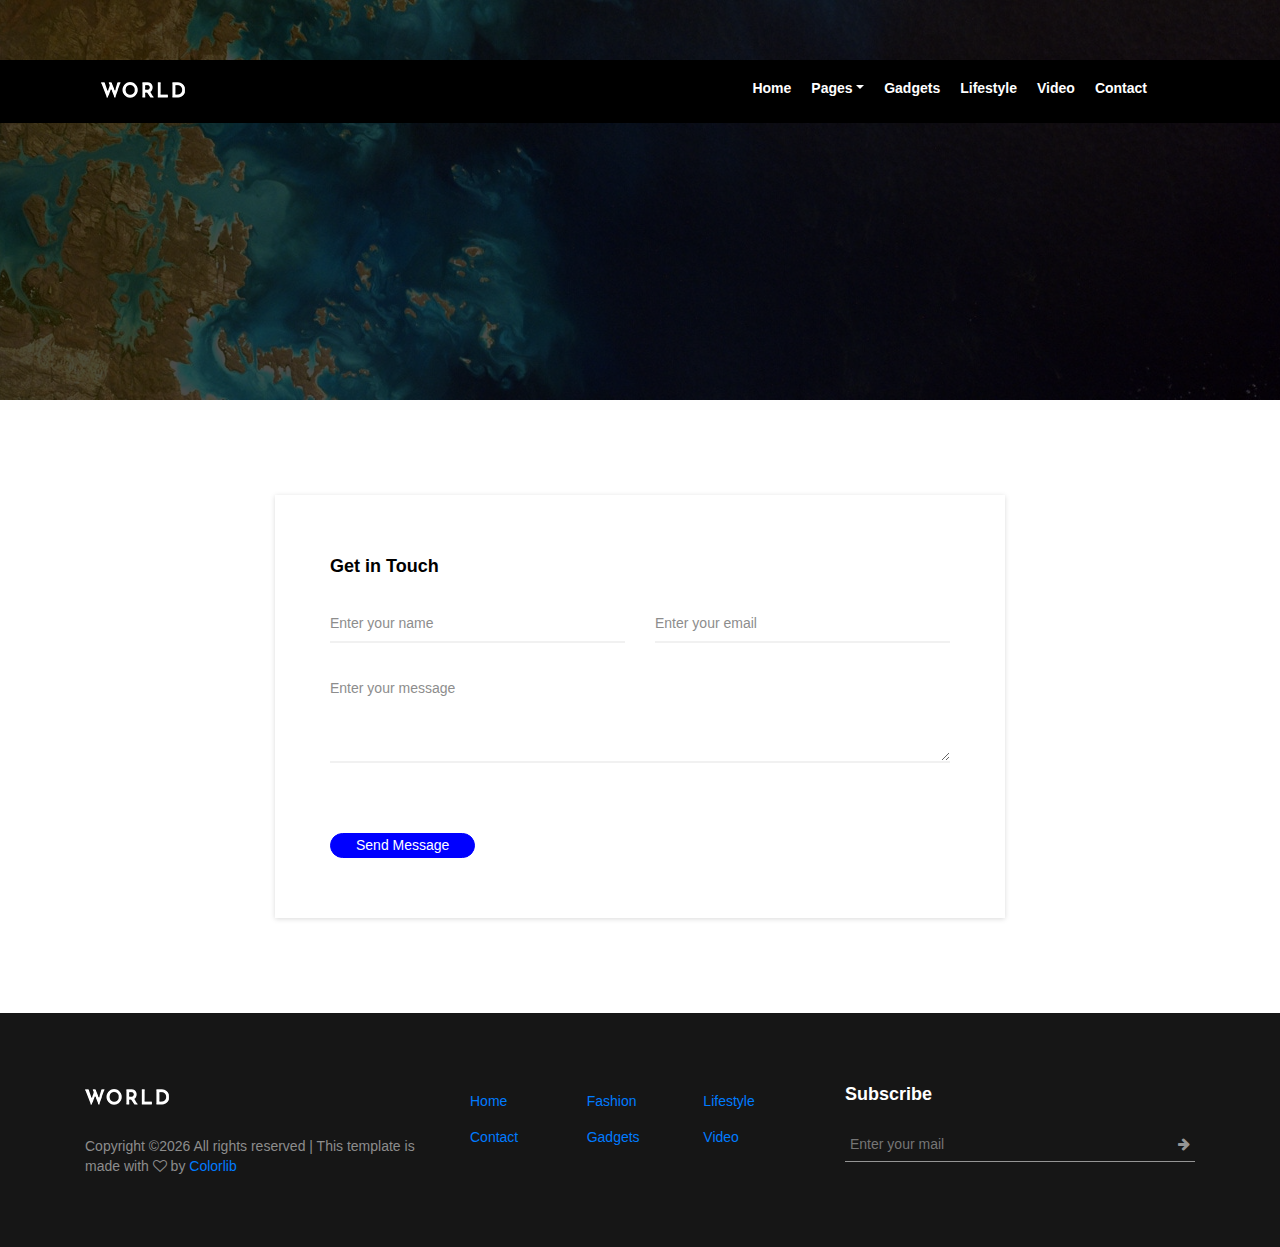
<file: world3/contact.html>
<!DOCTYPE html>
<html lang="en">

<head>
    <meta charset="UTF-8">
    <meta name="description" content="">
    <meta http-equiv="X-UA-Compatible" content="IE=edge">
    <meta name="viewport" content="width=device-width, initial-scale=1, shrink-to-fit=no">
    <!-- The above 4 meta tags *must* come first in the head; any other head content must come *after* these tags -->

    <!-- Title  -->
    <title>World - Blog &amp; Magazine Template</title>

    <!-- Favicon  -->
    <link rel="icon" href="img/core-img/favicon.ico">

    <!-- Style CSS -->
    <link rel="stylesheet" href="style.css">

</head>

<body>
    <!-- Preloader Start -->
    <div id="preloader">
        <div class="preload-content">
            <div id="world-load"></div>
        </div>
    </div>
    <!-- Preloader End -->

    <!-- ***** Header Area Start ***** -->
    <header class="header-area">
        <div class="container">
            <div class="row">
                <div class="col-12">
                    <nav class="navbar navbar-expand-lg">
                        <!-- Logo -->
                        <a class="navbar-brand" href="index.html"><img src="img/core-img/logo.png" alt="Logo"></a>
                        <!-- Navbar Toggler -->
                        <button class="navbar-toggler" type="button" data-toggle="collapse" data-target="#worldNav" aria-controls="worldNav" aria-expanded="false" aria-label="Toggle navigation"><span class="navbar-toggler-icon"></span></button>
                        <!-- Navbar -->
                        <div class="collapse navbar-collapse" id="worldNav">
                            <ul class="navbar-nav ml-auto">
                                <li class="nav-item active">
                                    <a class="nav-link" href="#">Home <span class="sr-only">(current)</span></a>
                                </li>
                                <li class="nav-item dropdown">
                                    <a class="nav-link dropdown-toggle" href="#" id="navbarDropdown" role="button" data-toggle="dropdown" aria-haspopup="true" aria-expanded="false">Pages</a>
                                    <div class="dropdown-menu" aria-labelledby="navbarDropdown">
                                        <a class="dropdown-item" href="index.html">Home</a>
                                        <a class="dropdown-item" href="catagory.html">Catagory</a>
                                        <a class="dropdown-item" href="single-blog.html">Single Blog</a>
                                        <a class="dropdown-item" href="regular-page.html">Regular Page</a>
                                        <a class="dropdown-item" href="contact.html">Contact</a>
                                    </div>
                                </li>
                                <li class="nav-item">
                                    <a class="nav-link" href="#">Gadgets</a>
                                </li>
                                <li class="nav-item">
                                    <a class="nav-link" href="#">Lifestyle</a>
                                </li>
                                <li class="nav-item">
                                    <a class="nav-link" href="#">Video</a>
                                </li>
                                <li class="nav-item">
                                    <a class="nav-link" href="#">Contact</a>
                                </li>
                            </ul>
                            <!-- Search Form  -->
                            <div id="search-wrapper">
                                <form action="#">
                                    <input type="text" id="search" placeholder="Search something...">
                                    <div id="close-icon"></div>
                                    <input class="d-none" type="submit" value="">
                                </form>
                            </div>
                        </div>
                    </nav>
                </div>
            </div>
        </div>
    </header>
    <!-- ***** Header Area End ***** -->

    <!-- ********** Hero Area Start ********** -->
    <div class="hero-area height-400 bg-img background-overlay" style="background-image: url(img/blog-img/bg4.jpg);"></div>
    <!-- ********** Hero Area End ********** -->

    <section class="contact-area section-padding-100">
        <div class="container">
            <div class="row justify-content-center">
                <!-- Contact Form Area -->
                <div class="col-12 col-md-10 col-lg-8">
                    <div class="contact-form">
                        <h5>Get in Touch</h5>
                        <!-- Contact Form -->
                        <form action="#" method="post">
                            <div class="row">
                                <div class="col-12 col-md-6">
                                    <div class="group">
                                        <input type="text" name="name" id="name" required>
                                        <span class="highlight"></span>
                                        <span class="bar"></span>
                                        <label>Enter your name</label>
                                    </div>
                                </div>
                                <div class="col-12 col-md-6">
                                    <div class="group">
                                        <input type="email" name="email" id="email" required>
                                        <span class="highlight"></span>
                                        <span class="bar"></span>
                                        <label>Enter your email</label>
                                    </div>
                                </div>
                                <div class="col-12">
                                    <div class="group">
                                        <textarea name="message" id="message" required></textarea>
                                        <span class="highlight"></span>
                                        <span class="bar"></span>
                                        <label>Enter your message</label>
                                    </div>
                                </div>
                                <div class="col-12">
                                    <button type="submit" class="btn world-btn">Send Message</button>
                                </div>
                            </div>
                        </form>
                    </div>
                </div>
            </div>
        </div>
    </section>

    <!-- Google Maps: If you want to google map, just uncomment below codes -->
    <!--
    <div class="map-area">
        <div id="googleMap" class="googleMap"></div>
    </div>
    -->

    <!-- ***** Footer Area Start ***** -->
    <footer class="footer-area">
        <div class="container">
            <div class="row">
                <div class="col-12 col-md-4">
                    <div class="footer-single-widget">
                        <a href="#"><img src="img/core-img/logo.png" alt=""></a>
                        <div class="copywrite-text mt-30">
                            <p><!-- Link back to Colorlib can't be removed. Template is licensed under CC BY 3.0. -->
Copyright &copy;<script>document.write(new Date().getFullYear());</script> All rights reserved | This template is made with <i class="fa fa-heart-o" aria-hidden="true"></i> by <a href="https://colorlib.com" target="_blank">Colorlib</a>
<!-- Link back to Colorlib can't be removed. Template is licensed under CC BY 3.0. --></p>
                        </div>
                    </div>
                </div>
                <div class="col-12 col-md-4">
                    <div class="footer-single-widget">
                        <ul class="footer-menu d-flex justify-content-between">
                            <li><a href="#">Home</a></li>
                            <li><a href="#">Fashion</a></li>
                            <li><a href="#">Lifestyle</a></li>
                            <li><a href="#">Contact</a></li>
                            <li><a href="#">Gadgets</a></li>
                            <li><a href="#">Video</a></li>
                        </ul>
                    </div>
                </div>
                <div class="col-12 col-md-4">
                    <div class="footer-single-widget">
                        <h5>Subscribe</h5>
                        <form action="#" method="post">
                            <input type="email" name="email" id="email" placeholder="Enter your mail">
                            <button type="button"><i class="fa fa-arrow-right"></i></button>
                        </form>
                    </div>
                </div>
            </div>
        </div>
    </footer>
    <!-- ***** Footer Area End ***** -->

    <!-- jQuery (Necessary for All JavaScript Plugins) -->
    <script src="js/jquery/jquery-2.2.4.min.js"></script>
    <!-- Popper js -->
    <script src="js/popper.min.js"></script>
    <!-- Bootstrap js -->
    <script src="js/bootstrap.min.js"></script>
    <!-- Plugins js -->
    <script src="js/plugins.js"></script>
    <!-- Active js -->
    <script src="js/active.js"></script>
    <!-- Google Maps: If you want to google map, just uncomment below codes -->
    <!--
    <script src="https://maps.googleapis.com/maps/api/js?key=AIzaSyAwuyLRa1uKNtbgx6xAJVmWy-zADgegA2s"></script>
    <script src="js/map-active.js"></script>
    -->

</body>

</html>
</file>
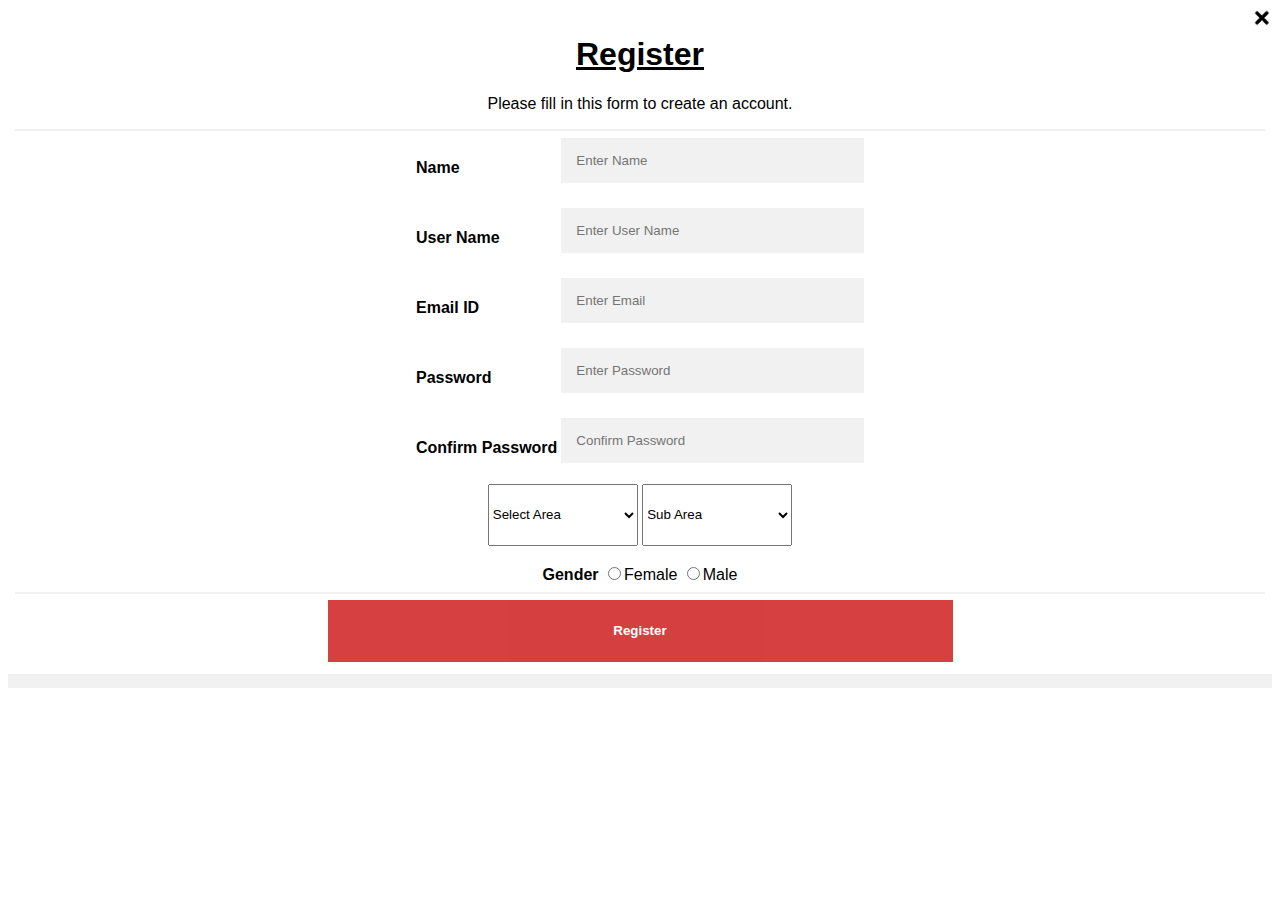
<file: world3/registration1.html>
<html>
<head>
  	<link rel="stylesheet" type="text/css" href="registration1_style.css">  
	<script>
	function checkPass()
	{
    var pass1 = document.getElementById('pass1');
    var pass2 = document.getElementById('pass2');
    var message = document.getElementById('error-nwl');
    var goodColor = "#66cc66";
    var badColor = "#ff6666";

    if(pass1.value == pass2.value){
        pass2.style.backgroundColor = goodColor;
        message.style.color = goodColor;
        message.innerHTML = "ok!"
    }
    else{
        pass2.style.backgroundColor = badColor;
        message.style.color = badColor;
        message.innerHTML = " These passwords don't match"
    }
	
    if(pass1.length > 5){
        pass1.style.backgroundColor = goodColor;
        message.style.color = goodColor;
        message.innerHTML = "character number ok!"
    }
    else{
        pass1.style.backgroundColor = badColor;
        message.style.color = badColor;
        message.innerHTML = " you have to enter at least 6 digit!"
    }
}  	
	</script>	
</head>
<body>
<a href="home.php"><img src="cros.png" style="width:20px;height:20px;border:0;" align="right"></a>
	
	<form action="register_data.php" method="post">
		<div class="container" align="center">
			<h1><u>Register</u></h1>
			<p>Please fill in this form to create an account.</p>
			<hr>
			<table>
				<tr>
					<td width=32%>
						<label for="name"><b>Name</b></label>
					</td>
					<td>
						<input type="text" placeholder="Enter Name" name="name" required><br>
					</td>
				</tr>	
				<tr>
					<td>
						<label for="lastname"><b>User Name</b></label>
					</td>
					<td>
						<input type="text" placeholder="Enter User Name" name="lastname" required><br>
					</td>
				</tr>
				<tr>
					<td>
						<label for="email"><b>Email ID</b></label>
					</td>
					<td>
						<input type="text" placeholder="Enter Email" name="email" required><br>
					</td>
				</tr>
				<tr>
					<td>
						<label for="psw"><b>Password</b></label>
					</td>
					<td>
						<input type="password" placeholder="Enter Password" name="psw" id="pass1" required><br>
					</td>
				</tr>
				<tr>
					<td>
						<label for="psw-repeat"><b>Confirm Password</b></label>
					</td>
					<td>
						<input type="password" placeholder="Confirm Password" name="psw-repeat" id="pass2" onkeyup="checkPass(); return false;"required><br>
					</td>
				</tr>	
			</table>
			<select name="area" class="drop">
				<option value=""><b>Select Area</b></option>
				<option value="pathankot">Pathankot</option>
				<option value="sujanpur">Sujanpur</option>
				<option value="gurdaspur">Gurdaspur</option>
				<option value="dinanagar">Dinanagar</option>
				<option value="nurpur">Nurpur</option>
			</select>
			<select name="subarea" class="drop">
				<option value=""><b>Sub Area</b></option>
				<option value="pathankot">Pathankot</option>
				<option value="sujanpur">Sujanpur</option>
				<option value="gurdaspur">Gurdaspur</option>
				<option value="dinanagar">Dinanagar</option>
				<option value="nurpur">Nurpur</option>
			</select>
			<br><br>
			<label for="gender"><b>Gender</b></label>
				<input type="radio" name="gender" value="F">Female
				<input type="radio" name="gender" value="M">Male
				<hr>
			<button type="submit" class="registerbtn"><b>Register<b></button>
		</div>
		<div class="container signin">
		</div>
	</form>
</body>
</html>
</file>
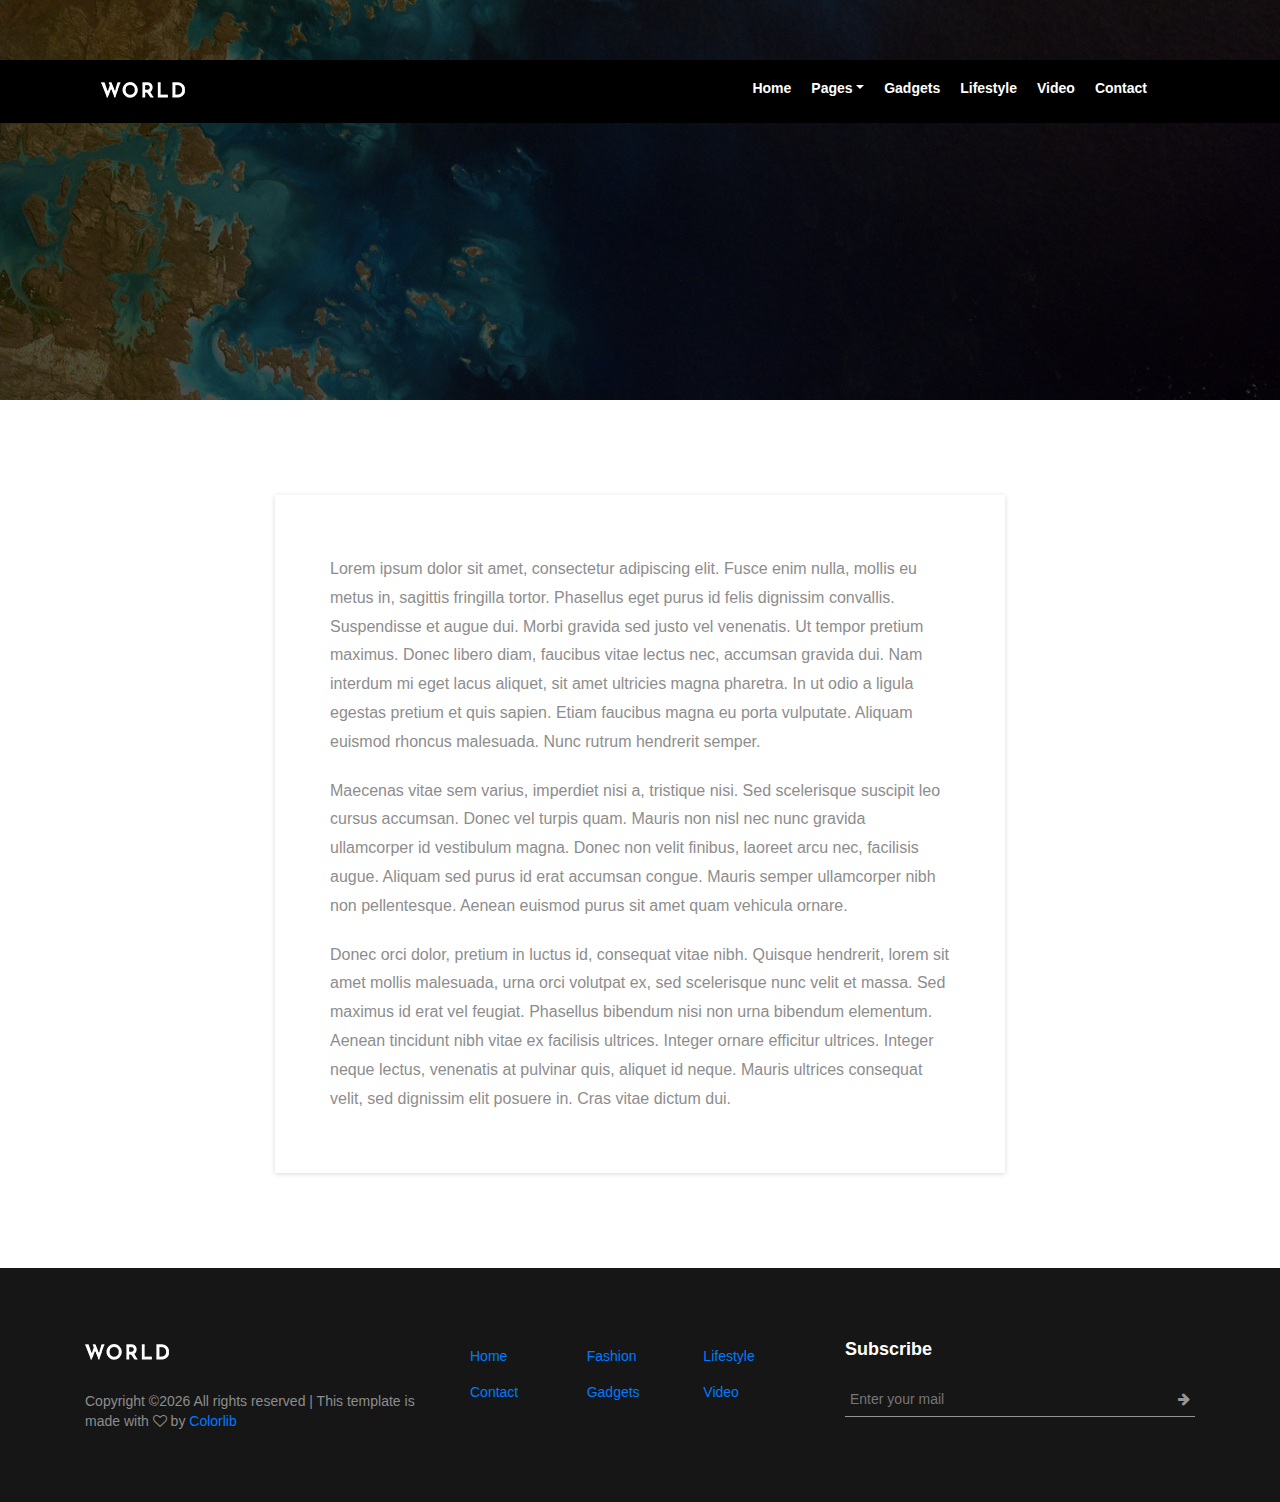
<file: world3/regular-page.html>
<!DOCTYPE html>
<html lang="en">

<head>
    <meta charset="UTF-8">
    <meta name="description" content="">
    <meta http-equiv="X-UA-Compatible" content="IE=edge">
    <meta name="viewport" content="width=device-width, initial-scale=1, shrink-to-fit=no">
    <!-- The above 4 meta tags *must* come first in the head; any other head content must come *after* these tags -->

    <!-- Title  -->
    <title>World - Blog &amp; Magazine Template</title>

    <!-- Favicon  -->
    <link rel="icon" href="img/core-img/favicon.ico">

    <!-- Style CSS -->
    <link rel="stylesheet" href="style.css">

</head>

<body>
    <!-- Preloader Start -->
    <div id="preloader">
        <div class="preload-content">
            <div id="world-load"></div>
        </div>
    </div>
    <!-- Preloader End -->

    <!-- ***** Header Area Start ***** -->
    <header class="header-area">
        <div class="container">
            <div class="row">
                <div class="col-12">
                    <nav class="navbar navbar-expand-lg">
                        <!-- Logo -->
                        <a class="navbar-brand" href="index.html"><img src="img/core-img/logo.png" alt="Logo"></a>
                        <!-- Navbar Toggler -->
                        <button class="navbar-toggler" type="button" data-toggle="collapse" data-target="#worldNav" aria-controls="worldNav" aria-expanded="false" aria-label="Toggle navigation"><span class="navbar-toggler-icon"></span></button>
                        <!-- Navbar -->
                        <div class="collapse navbar-collapse" id="worldNav">
                            <ul class="navbar-nav ml-auto">
                                <li class="nav-item active">
                                    <a class="nav-link" href="#">Home <span class="sr-only">(current)</span></a>
                                </li>
                                <li class="nav-item dropdown">
                                    <a class="nav-link dropdown-toggle" href="#" id="navbarDropdown" role="button" data-toggle="dropdown" aria-haspopup="true" aria-expanded="false">Pages</a>
                                    <div class="dropdown-menu" aria-labelledby="navbarDropdown">
                                        <a class="dropdown-item" href="index.html">Home</a>
                                        <a class="dropdown-item" href="catagory.html">Catagory</a>
                                        <a class="dropdown-item" href="single-blog.html">Single Blog</a>
                                        <a class="dropdown-item" href="regular-page.html">Regular Page</a>
                                        <a class="dropdown-item" href="contact.html">Contact</a>
                                    </div>
                                </li>
                                <li class="nav-item">
                                    <a class="nav-link" href="#">Gadgets</a>
                                </li>
                                <li class="nav-item">
                                    <a class="nav-link" href="#">Lifestyle</a>
                                </li>
                                <li class="nav-item">
                                    <a class="nav-link" href="#">Video</a>
                                </li>
                                <li class="nav-item">
                                    <a class="nav-link" href="#">Contact</a>
                                </li>
                            </ul>
                            <!-- Search Form  -->
                            <div id="search-wrapper">
                                <form action="#">
                                    <input type="text" id="search" placeholder="Search something...">
                                    <div id="close-icon"></div>
                                    <input class="d-none" type="submit" value="">
                                </form>
                            </div>
                        </div>
                    </nav>
                </div>
            </div>
        </div>
    </header>
    <!-- ***** Header Area End ***** -->

    <!-- ********** Hero Area Start ********** -->
    <div class="hero-area height-400 bg-img background-overlay" style="background-image: url(img/blog-img/bg4.jpg);"></div>
    <!-- ********** Hero Area End ********** -->

    <div class="regular-page-wrap section-padding-100">
        <div class="container">
            <div class="row justify-content-center">
                <div class="col-12 col-md-10 col-lg-8">
                    <div class="page-content">
                        <h6>Lorem ipsum dolor sit amet, consectetur adipiscing elit. Fusce enim nulla, mollis eu metus in, sagittis fringilla tortor. Phasellus eget purus id felis dignissim convallis. Suspendisse et augue dui. Morbi gravida sed justo vel venenatis. Ut tempor pretium maximus. Donec libero diam, faucibus vitae lectus nec, accumsan gravida dui. Nam interdum mi eget lacus aliquet, sit amet ultricies magna pharetra. In ut odio a ligula egestas pretium et quis sapien. Etiam faucibus magna eu porta vulputate. Aliquam euismod rhoncus malesuada. Nunc rutrum hendrerit semper.</h6>
                        <h6>Maecenas vitae sem varius, imperdiet nisi a, tristique nisi. Sed scelerisque suscipit leo cursus accumsan. Donec vel turpis quam. Mauris non nisl nec nunc gravida ullamcorper id vestibulum magna. Donec non velit finibus, laoreet arcu nec, facilisis augue. Aliquam sed purus id erat accumsan congue. Mauris semper ullamcorper nibh non pellentesque. Aenean euismod purus sit amet quam vehicula ornare.</h6>
                        <h6>Donec orci dolor, pretium in luctus id, consequat vitae nibh. Quisque hendrerit, lorem sit amet mollis malesuada, urna orci volutpat ex, sed scelerisque nunc velit et massa. Sed maximus id erat vel feugiat. Phasellus bibendum nisi non urna bibendum elementum. Aenean tincidunt nibh vitae ex facilisis ultrices. Integer ornare efficitur ultrices. Integer neque lectus, venenatis at pulvinar quis, aliquet id neque. Mauris ultrices consequat velit, sed dignissim elit posuere in. Cras vitae dictum dui.</h6>
                    </div>
                </div>
            </div>
        </div>
    </div>

    <!-- ***** Footer Area Start ***** -->
    <footer class="footer-area">
        <div class="container">
            <div class="row">
                <div class="col-12 col-md-4">
                    <div class="footer-single-widget">
                        <a href="#"><img src="img/core-img/logo.png" alt=""></a>
                        <div class="copywrite-text mt-30">
                            <p><!-- Link back to Colorlib can't be removed. Template is licensed under CC BY 3.0. -->
Copyright &copy;<script>document.write(new Date().getFullYear());</script> All rights reserved | This template is made with <i class="fa fa-heart-o" aria-hidden="true"></i> by <a href="https://colorlib.com" target="_blank">Colorlib</a>
<!-- Link back to Colorlib can't be removed. Template is licensed under CC BY 3.0. --></p>
                        </div>
                    </div>
                </div>
                <div class="col-12 col-md-4">
                    <div class="footer-single-widget">
                        <ul class="footer-menu d-flex justify-content-between">
                            <li><a href="#">Home</a></li>
                            <li><a href="#">Fashion</a></li>
                            <li><a href="#">Lifestyle</a></li>
                            <li><a href="#">Contact</a></li>
                            <li><a href="#">Gadgets</a></li>
                            <li><a href="#">Video</a></li>
                        </ul>
                    </div>
                </div>
                <div class="col-12 col-md-4">
                    <div class="footer-single-widget">
                        <h5>Subscribe</h5>
                        <form action="#" method="post">
                            <input type="email" name="email" id="email" placeholder="Enter your mail">
                            <button type="button"><i class="fa fa-arrow-right"></i></button>
                        </form>
                    </div>
                </div>
            </div>
        </div>
    </footer>
    <!-- ***** Footer Area End ***** -->

    <!-- jQuery (Necessary for All JavaScript Plugins) -->
    <script src="js/jquery/jquery-2.2.4.min.js"></script>
    <!-- Popper js -->
    <script src="js/popper.min.js"></script>
    <!-- Bootstrap js -->
    <script src="js/bootstrap.min.js"></script>
    <!-- Plugins js -->
    <script src="js/plugins.js"></script>
    <!-- Active js -->
    <script src="js/active.js"></script>

</body>

</html>
</file>
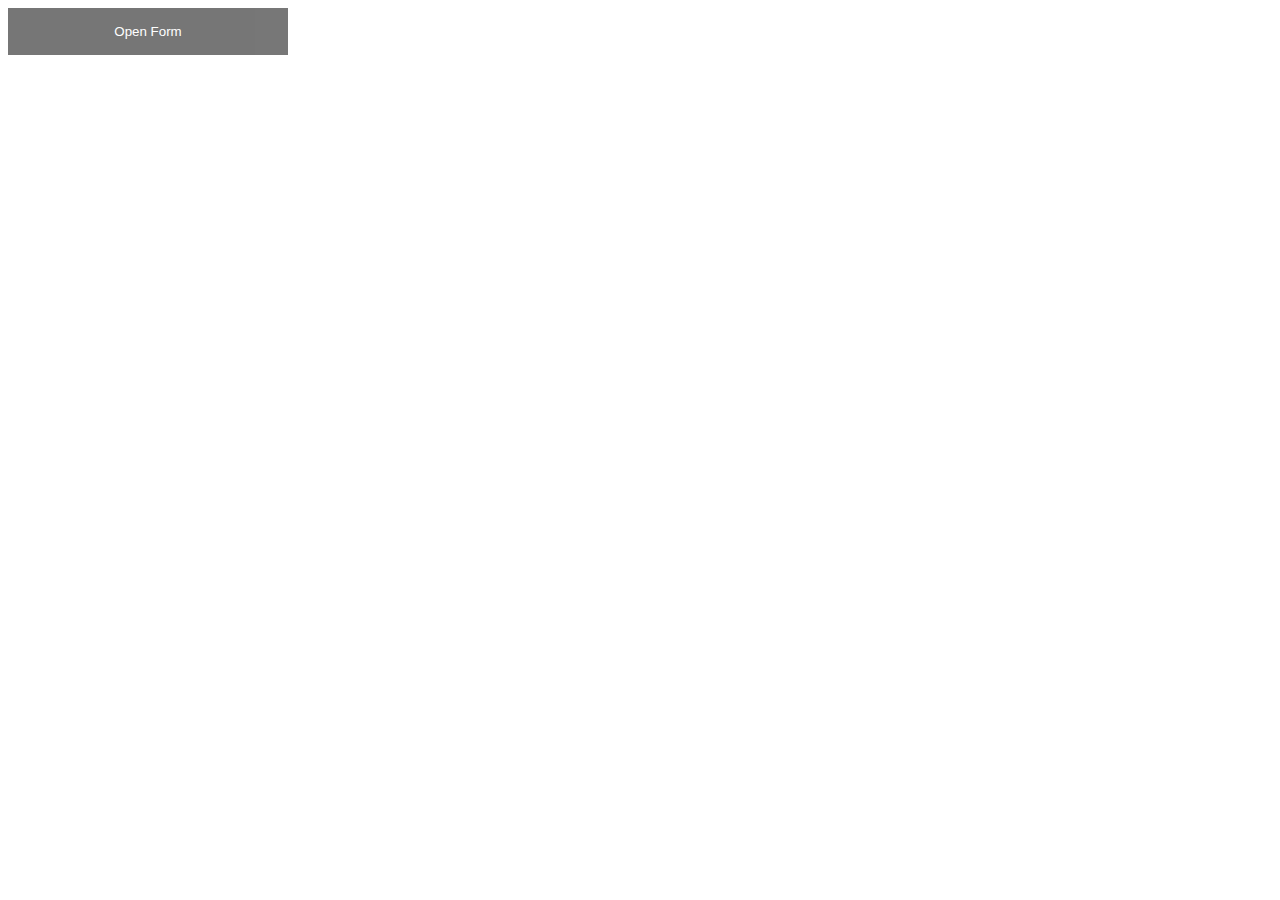
<file: world3/round.html>
<!DOCTYPE html>
<html>
<head>
<meta name="viewport" content="width=device-width, initial-scale=1">

<style>
body {font-family: Arial, Helvetica, sans-serif;}
* {box-sizing: border-box;}

/* Button used to open the contact form - fixed at the bottom of the page */
.open-button {
  background-color: #555;
  color: white;
  padding: 16px 20px;
  border: none;
  cursor: pointer;
  opacity: 0.8;
  bottom: 23px;
  right: 28px;
  width: 280px;
}

/* The popup form - hidden by default */
.form-popup {
  display: none;
  position: static;
  bottom: 20px;
  top:70px
  right: 25px;
  left:25px;
  border-radius: 15px 50px 30px;
  border: 4px solid #d12b2b;
	z-index: 9;
  width:800px
}

/* Add styles to the form container */
.form-container {
  align:center;
  max-width:800px;
  padding: 0px;
  background-color: white;
}

/* Full-width input fields */

/* When the inputs get focus, do something */
.form-container input[type=text]:focus, .form-container input[type=password]:focus {
  background-color: #ddd;
  outline: none;
}

/* Set a style for the submit/login button */
.form-container .btn {
  background-color: #4CAF50;
  color: white;
  padding: 16px 20px;
  border: none;
  cursor: pointer;
  width: 100%;
  margin-bottom:10px;
  opacity: 0.8;
}

/* Add a red background color to the cancel button */
.form-container .cancel {
  background-color: red;
}

/* Add some hover effects to buttons */
.form-container .btn:hover, .open-button:hover {
  opacity: 1;
}
</style>
</head>
<body>


<button class="open-button" onclick="openForm()">Open Form</button>

<div class="form-popup" id="myForm" align="center">
  <form action="" class="form-container">
  <img src="cros.png" style="width:20px;height:20px;border:0;" align="right" onclick="closeForm()">
	
    <h1>Post your Lead</h1>

    <label for="name"><b>Name:</b></label>
	<input type="text" placeholder="Enter Name" name="name" required><br>

    <label for="category"><b>Category:</b></label>
   <select name="category" width=34% height=10% required>
										<option value=""><b>----<b></option>
										<option value="pathankot">Home</option>
										<option value="sujanpur">Our City</option>
										<option value="gurdaspur">State</option>
										<option value="dinanagar">Sports</option>
									</select><br> <br>
    <label for="file_upload"><b>File Upload:</b></label>
								<input type="file" name="file" required><br><br></form>
								<label for="heading"><b>Heading:</b></label>
								<textarea cols="50" rows="8" required></textarea>
						
</div>

<script>
function openForm() {
  document.getElementById("myForm").style.display = "block";
}

function closeForm() {
  document.getElementById("myForm").style.display = "none";
}
</script>

</body>
</html>
</file>
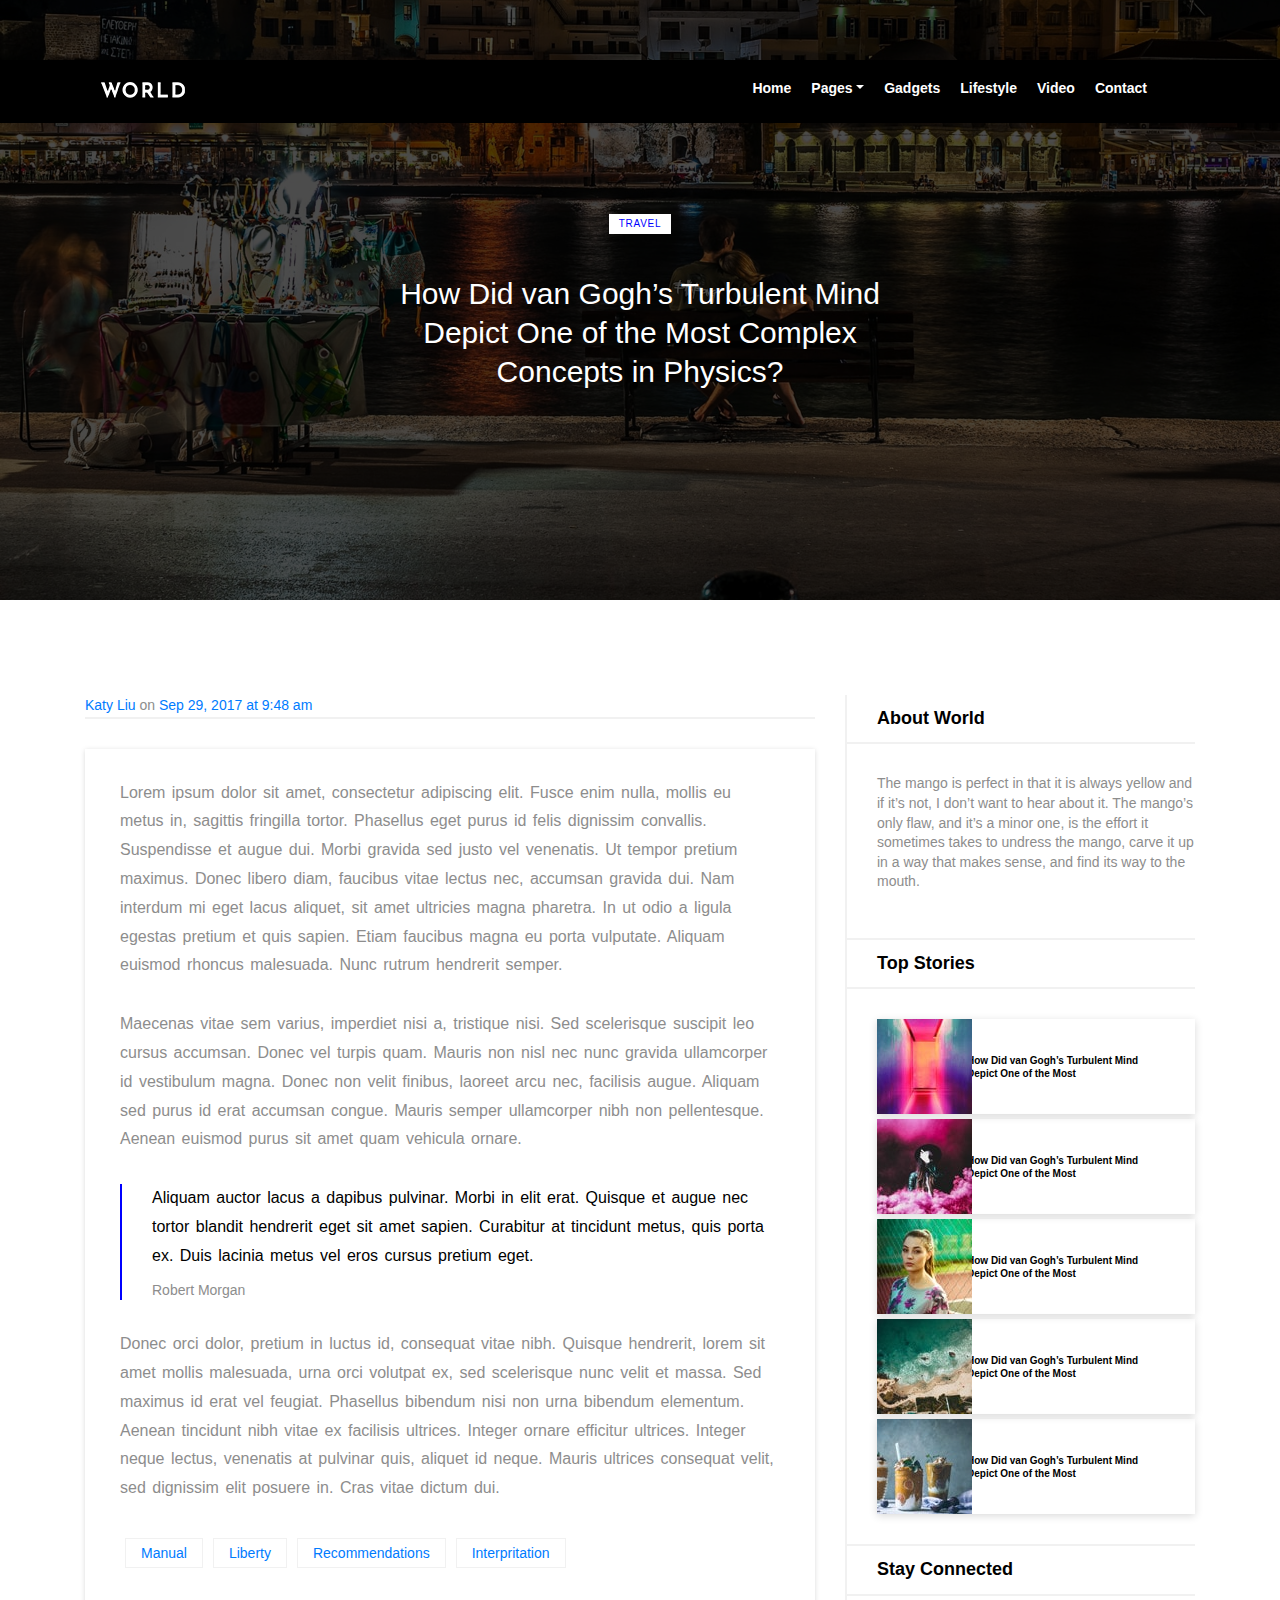
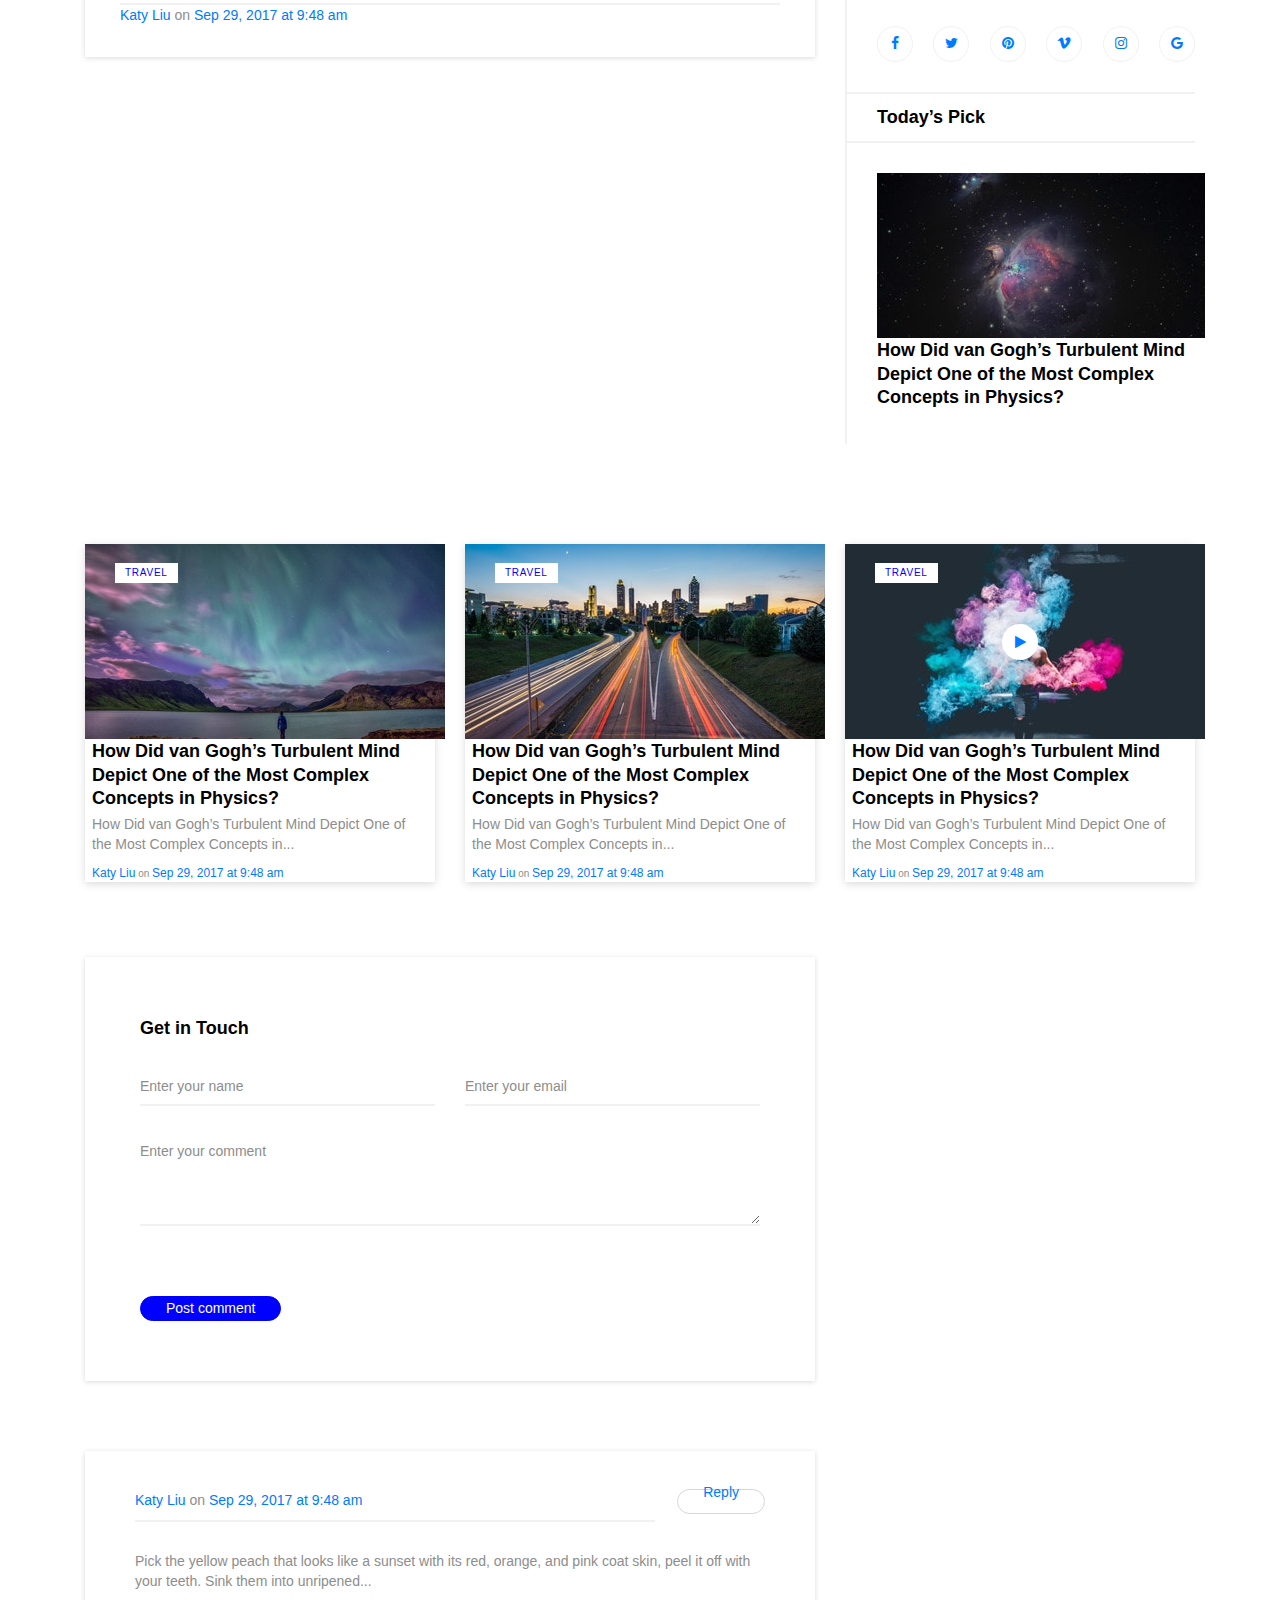
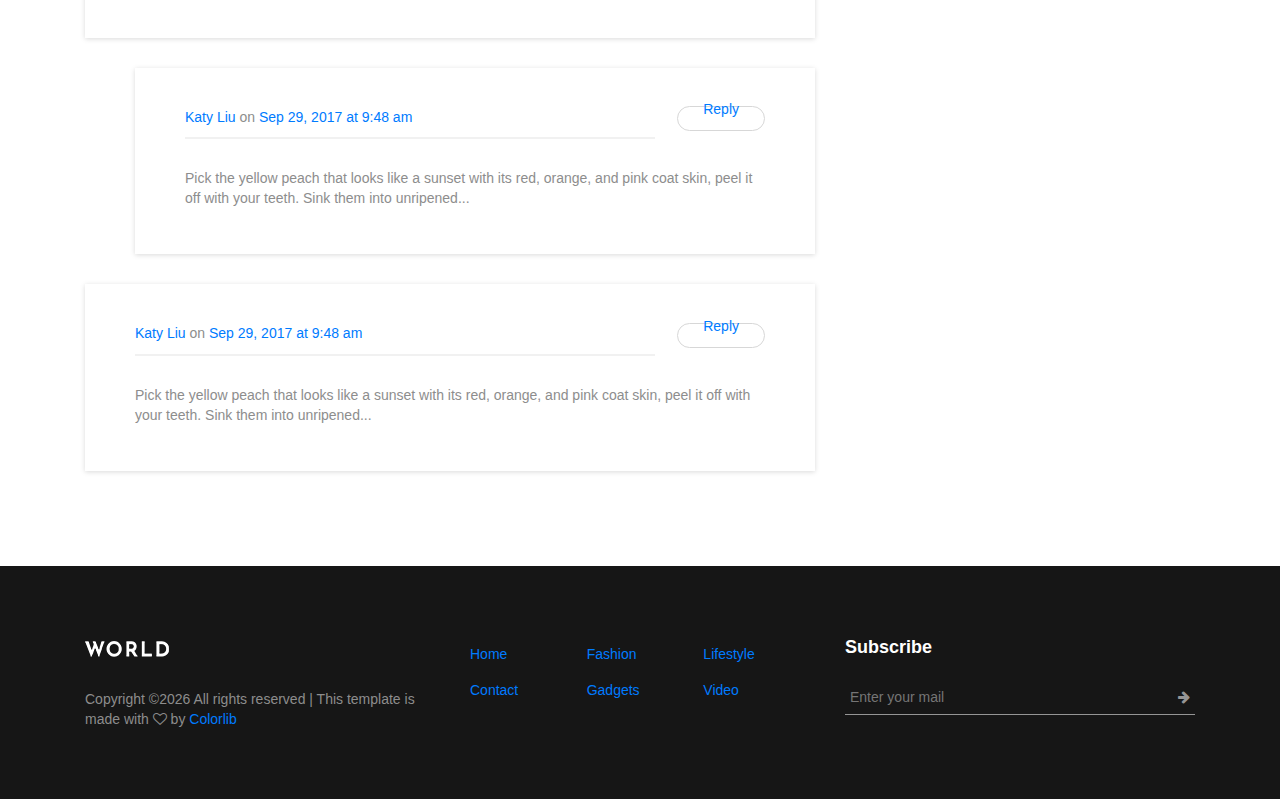
<file: world3/single-blog.html>
<!DOCTYPE html>
<html lang="en">

<head>
    <meta charset="UTF-8">
    <meta name="description" content="">
    <meta http-equiv="X-UA-Compatible" content="IE=edge">
    <meta name="viewport" content="width=device-width, initial-scale=1, shrink-to-fit=no">
    <!-- The above 4 meta tags *must* come first in the head; any other head content must come *after* these tags -->

    <!-- Title  -->
    <title>World - Blog &amp; Magazine Template</title>

    <!-- Favicon  -->
    <link rel="icon" href="img/core-img/favicon.ico">

    <!-- Style CSS -->
    <link rel="stylesheet" href="style.css">

</head>

<body>
    <!-- Preloader Start -->
    <div id="preloader">
        <div class="preload-content">
            <div id="world-load"></div>
        </div>
    </div>
    <!-- Preloader End -->

    <!-- ***** Header Area Start ***** -->
    <header class="header-area">
        <div class="container">
            <div class="row">
                <div class="col-12">
                    <nav class="navbar navbar-expand-lg">
                        <!-- Logo -->
                        <a class="navbar-brand" href="index.html"><img src="img/core-img/logo.png" alt="Logo"></a>
                        <!-- Navbar Toggler -->
                        <button class="navbar-toggler" type="button" data-toggle="collapse" data-target="#worldNav" aria-controls="worldNav" aria-expanded="false" aria-label="Toggle navigation"><span class="navbar-toggler-icon"></span></button>
                        <!-- Navbar -->
                        <div class="collapse navbar-collapse" id="worldNav">
                            <ul class="navbar-nav ml-auto">
                                <li class="nav-item active">
                                    <a class="nav-link" href="#">Home <span class="sr-only">(current)</span></a>
                                </li>
                                <li class="nav-item dropdown">
                                    <a class="nav-link dropdown-toggle" href="#" id="navbarDropdown" role="button" data-toggle="dropdown" aria-haspopup="true" aria-expanded="false">Pages</a>
                                    <div class="dropdown-menu" aria-labelledby="navbarDropdown">
                                        <a class="dropdown-item" href="index.html">Home</a>
                                        <a class="dropdown-item" href="catagory.html">Catagory</a>
                                        <a class="dropdown-item" href="single-blog.html">Single Blog</a>
                                        <a class="dropdown-item" href="regular-page.html">Regular Page</a>
                                        <a class="dropdown-item" href="contact.html">Contact</a>
                                    </div>
                                </li>
                                <li class="nav-item">
                                    <a class="nav-link" href="#">Gadgets</a>
                                </li>
                                <li class="nav-item">
                                    <a class="nav-link" href="#">Lifestyle</a>
                                </li>
                                <li class="nav-item">
                                    <a class="nav-link" href="#">Video</a>
                                </li>
                                <li class="nav-item">
                                    <a class="nav-link" href="#">Contact</a>
                                </li>
                            </ul>
                            <!-- Search Form  -->
                            <div id="search-wrapper">
                                <form action="#">
                                    <input type="text" id="search" placeholder="Search something...">
                                    <div id="close-icon"></div>
                                    <input class="d-none" type="submit" value="">
                                </form>
                            </div>
                        </div>
                    </nav>
                </div>
            </div>
        </div>
    </header>
    <!-- ***** Header Area End ***** -->

    <!-- ********** Hero Area Start ********** -->
    <div class="hero-area height-600 bg-img background-overlay" style="background-image: url(img/blog-img/bg2.jpg);">
        <div class="container h-100">
            <div class="row h-100 align-items-center justify-content-center">
                <div class="col-12 col-md-8 col-lg-6">
                    <div class="single-blog-title text-center">
                        <!-- Catagory -->
                        <div class="post-cta"><a href="#">travel</a></div>
                        <h3>How Did van Gogh’s Turbulent Mind Depict One of the Most Complex Concepts in Physics?</h3>
                    </div>
                </div>
            </div>
        </div>
    </div>
    <!-- ********** Hero Area End ********** -->

    <div class="main-content-wrapper section-padding-100">
        <div class="container">
            <div class="row justify-content-center">
                <!-- ============= Post Content Area ============= -->
                <div class="col-12 col-lg-8">
                    <div class="single-blog-content mb-100">
                        <!-- Post Meta -->
                        <div class="post-meta">
                            <p><a href="#" class="post-author">Katy Liu</a> on <a href="#" class="post-date">Sep 29, 2017 at 9:48 am</a></p>
                        </div>
                        <!-- Post Content -->
                        <div class="post-content">
                            <h6>Lorem ipsum dolor sit amet, consectetur adipiscing elit. Fusce enim nulla, mollis eu metus in, sagittis fringilla tortor. Phasellus eget purus id felis dignissim convallis. Suspendisse et augue dui. Morbi gravida sed justo vel venenatis. Ut tempor pretium maximus. Donec libero diam, faucibus vitae lectus nec, accumsan gravida dui. Nam interdum mi eget lacus aliquet, sit amet ultricies magna pharetra. In ut odio a ligula egestas pretium et quis sapien. Etiam faucibus magna eu porta vulputate. Aliquam euismod rhoncus malesuada. Nunc rutrum hendrerit semper.</h6>
                            <h6>Maecenas vitae sem varius, imperdiet nisi a, tristique nisi. Sed scelerisque suscipit leo cursus accumsan. Donec vel turpis quam. Mauris non nisl nec nunc gravida ullamcorper id vestibulum magna. Donec non velit finibus, laoreet arcu nec, facilisis augue. Aliquam sed purus id erat accumsan congue. Mauris semper ullamcorper nibh non pellentesque. Aenean euismod purus sit amet quam vehicula ornare.</h6>
                            <blockquote class="mb-30">
                                <h6>Aliquam auctor lacus a dapibus pulvinar. Morbi in elit erat. Quisque et augue nec tortor blandit hendrerit eget sit amet sapien. Curabitur at tincidunt metus, quis porta ex. Duis lacinia metus vel eros cursus pretium eget.</h6>
                                <div class="post-author">
                                    <p>Robert Morgan</p>
                                </div>
                            </blockquote>
                            <h6>Donec orci dolor, pretium in luctus id, consequat vitae nibh. Quisque hendrerit, lorem sit amet mollis malesuada, urna orci volutpat ex, sed scelerisque nunc velit et massa. Sed maximus id erat vel feugiat. Phasellus bibendum nisi non urna bibendum elementum. Aenean tincidunt nibh vitae ex facilisis ultrices. Integer ornare efficitur ultrices. Integer neque lectus, venenatis at pulvinar quis, aliquet id neque. Mauris ultrices consequat velit, sed dignissim elit posuere in. Cras vitae dictum dui.</h6>
                            <!-- Post Tags -->
                            <ul class="post-tags">
                                <li><a href="#">Manual</a></li>
                                <li><a href="#">Liberty</a></li>
                                <li><a href="#">Recommendations</a></li>
                                <li><a href="#">Interpritation</a></li>
                            </ul>
                            <!-- Post Meta -->
                            <div class="post-meta second-part">
                                <p><a href="#" class="post-author">Katy Liu</a> on <a href="#" class="post-date">Sep 29, 2017 at 9:48 am</a></p>
                            </div>
                        </div>
                    </div>
                </div>

                <!-- ========== Sidebar Area ========== -->
                <div class="col-12 col-md-8 col-lg-4">
                    <div class="post-sidebar-area mb-100">
                        <!-- Widget Area -->
                        <div class="sidebar-widget-area">
                            <h5 class="title">About World</h5>
                            <div class="widget-content">
                                <p>The mango is perfect in that it is always yellow and if it’s not, I don’t want to hear about it. The mango’s only flaw, and it’s a minor one, is the effort it sometimes takes to undress the mango, carve it up in a way that makes sense, and find its way to the mouth.</p>
                            </div>
                        </div>
                        <!-- Widget Area -->
                        <div class="sidebar-widget-area">
                            <h5 class="title">Top Stories</h5>
                            <div class="widget-content">
                                <!-- Single Blog Post -->
                                <div class="single-blog-post post-style-2 d-flex align-items-center widget-post">
                                    <!-- Post Thumbnail -->
                                    <div class="post-thumbnail">
                                        <img src="img/blog-img/b11.jpg" alt="">
                                    </div>
                                    <!-- Post Content -->
                                    <div class="post-content">
                                        <a href="#" class="headline">
                                            <h5 class="mb-0">How Did van Gogh’s Turbulent Mind Depict One of the Most</h5>
                                        </a>
                                    </div>
                                </div>
                                <!-- Single Blog Post -->
                                <div class="single-blog-post post-style-2 d-flex align-items-center widget-post">
                                    <!-- Post Thumbnail -->
                                    <div class="post-thumbnail">
                                        <img src="img/blog-img/b13.jpg" alt="">
                                    </div>
                                    <!-- Post Content -->
                                    <div class="post-content">
                                        <a href="#" class="headline">
                                            <h5 class="mb-0">How Did van Gogh’s Turbulent Mind Depict One of the Most</h5>
                                        </a>
                                    </div>
                                </div>
                                <!-- Single Blog Post -->
                                <div class="single-blog-post post-style-2 d-flex align-items-center widget-post">
                                    <!-- Post Thumbnail -->
                                    <div class="post-thumbnail">
                                        <img src="img/blog-img/b14.jpg" alt="">
                                    </div>
                                    <!-- Post Content -->
                                    <div class="post-content">
                                        <a href="#" class="headline">
                                            <h5 class="mb-0">How Did van Gogh’s Turbulent Mind Depict One of the Most</h5>
                                        </a>
                                    </div>
                                </div>
                                <!-- Single Blog Post -->
                                <div class="single-blog-post post-style-2 d-flex align-items-center widget-post">
                                    <!-- Post Thumbnail -->
                                    <div class="post-thumbnail">
                                        <img src="img/blog-img/b10.jpg" alt="">
                                    </div>
                                    <!-- Post Content -->
                                    <div class="post-content">
                                        <a href="#" class="headline">
                                            <h5 class="mb-0">How Did van Gogh’s Turbulent Mind Depict One of the Most</h5>
                                        </a>
                                    </div>
                                </div>
                                <!-- Single Blog Post -->
                                <div class="single-blog-post post-style-2 d-flex align-items-center widget-post">
                                    <!-- Post Thumbnail -->
                                    <div class="post-thumbnail">
                                        <img src="img/blog-img/b12.jpg" alt="">
                                    </div>
                                    <!-- Post Content -->
                                    <div class="post-content">
                                        <a href="#" class="headline">
                                            <h5 class="mb-0">How Did van Gogh’s Turbulent Mind Depict One of the Most</h5>
                                        </a>
                                    </div>
                                </div>
                            </div>
                        </div>
                        <!-- Widget Area -->
                        <div class="sidebar-widget-area">
                            <h5 class="title">Stay Connected</h5>
                            <div class="widget-content">
                                <div class="social-area d-flex justify-content-between">
                                    <a href="#"><i class="fa fa-facebook"></i></a>
                                    <a href="#"><i class="fa fa-twitter"></i></a>
                                    <a href="#"><i class="fa fa-pinterest"></i></a>
                                    <a href="#"><i class="fa fa-vimeo"></i></a>
                                    <a href="#"><i class="fa fa-instagram"></i></a>
                                    <a href="#"><i class="fa fa-google"></i></a>
                                </div>
                            </div>
                        </div>
                        <!-- Widget Area -->
                        <div class="sidebar-widget-area">
                            <h5 class="title">Today’s Pick</h5>
                            <div class="widget-content">
                                <!-- Single Blog Post -->
                                <div class="single-blog-post todays-pick">
                                    <!-- Post Thumbnail -->
                                    <div class="post-thumbnail">
                                        <img src="img/blog-img/b22.jpg" alt="">
                                    </div>
                                    <!-- Post Content -->
                                    <div class="post-content px-0 pb-0">
                                        <a href="#" class="headline">
                                            <h5>How Did van Gogh’s Turbulent Mind Depict One of the Most Complex Concepts in Physics?</h5>
                                        </a>
                                    </div>
                                </div>
                            </div>
                        </div>
                    </div>
                </div>
            </div>

            <!-- ============== Related Post ============== -->
            <div class="row">
                <div class="col-12 col-md-6 col-lg-4">
                    <!-- Single Blog Post -->
                    <div class="single-blog-post">
                        <!-- Post Thumbnail -->
                        <div class="post-thumbnail">
                            <img src="img/blog-img/b1.jpg" alt="">
                            <!-- Catagory -->
                            <div class="post-cta"><a href="#">travel</a></div>
                        </div>
                        <!-- Post Content -->
                        <div class="post-content">
                            <a href="#" class="headline">
                                <h5>How Did van Gogh’s Turbulent Mind Depict One of the Most Complex Concepts in Physics?</h5>
                            </a>
                            <p>How Did van Gogh’s Turbulent Mind Depict One of the Most Complex Concepts in...</p>
                            <!-- Post Meta -->
                            <div class="post-meta">
                                <p><a href="#" class="post-author">Katy Liu</a> on <a href="#" class="post-date">Sep 29, 2017 at 9:48 am</a></p>
                            </div>
                        </div>
                    </div>
                </div>

                <div class="col-12 col-md-6 col-lg-4">
                    <!-- Single Blog Post -->
                    <div class="single-blog-post">
                        <!-- Post Thumbnail -->
                        <div class="post-thumbnail">
                            <img src="img/blog-img/b2.jpg" alt="">
                            <!-- Catagory -->
                            <div class="post-cta"><a href="#">travel</a></div>
                        </div>
                        <!-- Post Content -->
                        <div class="post-content">
                            <a href="#" class="headline">
                                <h5>How Did van Gogh’s Turbulent Mind Depict One of the Most Complex Concepts in Physics?</h5>
                            </a>
                            <p>How Did van Gogh’s Turbulent Mind Depict One of the Most Complex Concepts in...</p>
                            <!-- Post Meta -->
                            <div class="post-meta">
                                <p><a href="#" class="post-author">Katy Liu</a> on <a href="#" class="post-date">Sep 29, 2017 at 9:48 am</a></p>
                            </div>
                        </div>
                    </div>
                </div>

                <div class="col-12 col-md-6 col-lg-4">
                    <!-- Single Blog Post -->
                    <div class="single-blog-post">
                        <!-- Post Thumbnail -->
                        <div class="post-thumbnail">
                            <img src="img/blog-img/b7.jpg" alt="">
                            <!-- Catagory -->
                            <div class="post-cta"><a href="#">travel</a></div>
                            <!-- Video Button -->
                            <a href="https://www.youtube.com/watch?v=IhnqEwFSJRg" class="video-btn"><i class="fa fa-play"></i></a>
                        </div>
                        <!-- Post Content -->
                        <div class="post-content">
                            <a href="#" class="headline">
                                <h5>How Did van Gogh’s Turbulent Mind Depict One of the Most Complex Concepts in Physics?</h5>
                            </a>
                            <p>How Did van Gogh’s Turbulent Mind Depict One of the Most Complex Concepts in...</p>
                            <!-- Post Meta -->
                            <div class="post-meta">
                                <p><a href="#" class="post-author">Katy Liu</a> on <a href="#" class="post-date">Sep 29, 2017 at 9:48 am</a></p>
                            </div>
                        </div>
                    </div>
                </div>
            </div>

            <div class="row">
                <div class="col-12 col-lg-8">
                    <div class="post-a-comment-area mt-70">
                        <h5>Get in Touch</h5>
                        <!-- Contact Form -->
                        <form action="#" method="post">
                            <div class="row">
                                <div class="col-12 col-md-6">
                                    <div class="group">
                                        <input type="text" name="name" id="name" required>
                                        <span class="highlight"></span>
                                        <span class="bar"></span>
                                        <label>Enter your name</label>
                                    </div>
                                </div>
                                <div class="col-12 col-md-6">
                                    <div class="group">
                                        <input type="email" name="email" id="email" required>
                                        <span class="highlight"></span>
                                        <span class="bar"></span>
                                        <label>Enter your email</label>
                                    </div>
                                </div>
                                <div class="col-12">
                                    <div class="group">
                                        <textarea name="message" id="message" required></textarea>
                                        <span class="highlight"></span>
                                        <span class="bar"></span>
                                        <label>Enter your comment</label>
                                    </div>
                                </div>
                                <div class="col-12">
                                    <button type="submit" class="btn world-btn">Post comment</button>
                                </div>
                            </div>
                        </form>
                    </div>
                </div>

                <div class="col-12 col-lg-8">
                    <!-- Comment Area Start -->
                    <div class="comment_area clearfix mt-70">
                        <ol>
                            <!-- Single Comment Area -->
                            <li class="single_comment_area">
                                <!-- Comment Content -->
                                <div class="comment-content">
                                    <!-- Comment Meta -->
                                    <div class="comment-meta d-flex align-items-center justify-content-between">
                                        <p><a href="#" class="post-author">Katy Liu</a> on <a href="#" class="post-date">Sep 29, 2017 at 9:48 am</a></p>
                                        <a href="#" class="comment-reply btn world-btn">Reply</a>
                                    </div>
                                    <p>Pick the yellow peach that looks like a sunset with its red, orange, and pink coat skin, peel it off with your teeth. Sink them into unripened...</p>
                                </div>
                                <ol class="children">
                                    <li class="single_comment_area">
                                        <!-- Comment Content -->
                                        <div class="comment-content">
                                            <!-- Comment Meta -->
                                            <div class="comment-meta d-flex align-items-center justify-content-between">
                                                <p><a href="#" class="post-author">Katy Liu</a> on <a href="#" class="post-date">Sep 29, 2017 at 9:48 am</a></p>
                                                <a href="#" class="comment-reply btn world-btn">Reply</a>
                                            </div>
                                            <p>Pick the yellow peach that looks like a sunset with its red, orange, and pink coat skin, peel it off with your teeth. Sink them into unripened...</p>
                                        </div>
                                    </li>
                                </ol>
                            </li>
                            
                            <!-- Single Comment Area -->
                            <li class="single_comment_area">
                                <!-- Comment Content -->
                                <div class="comment-content">
                                    <!-- Comment Meta -->
                                    <div class="comment-meta d-flex align-items-center justify-content-between">
                                        <p><a href="#" class="post-author">Katy Liu</a> on <a href="#" class="post-date">Sep 29, 2017 at 9:48 am</a></p>
                                        <a href="#" class="comment-reply btn world-btn">Reply</a>
                                    </div>
                                    <p>Pick the yellow peach that looks like a sunset with its red, orange, and pink coat skin, peel it off with your teeth. Sink them into unripened...</p>
                                </div>
                            </li>
                            
                        </ol>
                    </div>
                </div>
            </div>
        </div>
    </div>

    <!-- ***** Footer Area Start ***** -->
    <footer class="footer-area">
        <div class="container">
            <div class="row">
                <div class="col-12 col-md-4">
                    <div class="footer-single-widget">
                        <a href="#"><img src="img/core-img/logo.png" alt=""></a>
                        <div class="copywrite-text mt-30">
                            <p><!-- Link back to Colorlib can't be removed. Template is licensed under CC BY 3.0. -->
Copyright &copy;<script>document.write(new Date().getFullYear());</script> All rights reserved | This template is made with <i class="fa fa-heart-o" aria-hidden="true"></i> by <a href="https://colorlib.com" target="_blank">Colorlib</a>
<!-- Link back to Colorlib can't be removed. Template is licensed under CC BY 3.0. --></p>
                        </div>
                    </div>
                </div>
                <div class="col-12 col-md-4">
                    <div class="footer-single-widget">
                        <ul class="footer-menu d-flex justify-content-between">
                            <li><a href="#">Home</a></li>
                            <li><a href="#">Fashion</a></li>
                            <li><a href="#">Lifestyle</a></li>
                            <li><a href="#">Contact</a></li>
                            <li><a href="#">Gadgets</a></li>
                            <li><a href="#">Video</a></li>
                        </ul>
                    </div>
                </div>
                <div class="col-12 col-md-4">
                    <div class="footer-single-widget">
                        <h5>Subscribe</h5>
                        <form action="#" method="post">
                            <input type="email" name="email" id="eemail" placeholder="Enter your mail">
                            <button type="button"><i class="fa fa-arrow-right"></i></button>
                        </form>
                    </div>
                </div>
            </div>
        </div>
    </footer>
    <!-- ***** Footer Area End ***** -->

    <!-- jQuery (Necessary for All JavaScript Plugins) -->
    <script src="js/jquery/jquery-2.2.4.min.js"></script>
    <!-- Popper js -->
    <script src="js/popper.min.js"></script>
    <!-- Bootstrap js -->
    <script src="js/bootstrap.min.js"></script>
    <!-- Plugins js -->
    <script src="js/plugins.js"></script>
    <!-- Active js -->
    <script src="js/active.js"></script>

</body>

</html>
</file>
<file: world3/style.css>
/* [ -- Master Stylesheet -- ]

------------------------------------------------------
:: Template Name: World - Blog &amp; Magazine Template
:: Author: Colorlib
:: Author URL: https://colorlib.com
:: Version: 1.0.0
:: Created: March 21, 2018
:: Last Updated: March 21, 2018
-------------------------------------------------- */
/* Variables */
/* mixin */
/* :: Import Fonts */
/* :: Import All CSS */
@import url(css/bootstrap.min.css);
@import url(css/animate.css);
@import url(css/owl.carousel.css);
@import url(css/magnific-popup.css);
@import url(css/font-awesome.min.css);
@import url(css/themify-icons.css);
/* :: Base CSS */
* {
    margin: 0;
    padding: 0;
}

body {
    font-family: "Work Sans", sans-serif;
}

.ubuntu-fonts {
    font-family:  sans-serif;
}

h1,
h2,
h3,
h4,
h5,
h6 {
    color: #000000;
    font-weight: 500px;
    line-height: 1.3;
}

p {
    color: #8d8d8d;
    font-size: 14px;
    line-height: 1.4;
}

a {
    -webkit-transition-duration: 500ms;
    transition-duration: 500ms;
    text-decoration: none;
    outline: none;
    font-size: 14px;
    font-weight: 1500px;
    font-family: "Ubuntu", sans-serif;
   
}

a:hover, a:focus {
    font-family: "Ubuntu", sans-serif;
    -webkit-transition-duration: 500ms;
    transition-duration: 500ms;
    text-decoration: none;
    outline: none;
    font-size: 14px;
    font-weight: 400;
    color: #0000ff;
}

.title a
{
	color:black;
	font-size: 16px;
}

@media only screen and (min-width: 100px) and (max-width: 392px) {
    .title a{
		font-size: 14px;
	   }
}

#preloader {
    display: -webkit-box;
    display: -ms-flexbox;
    display: flex;
    -webkit-box-align: center;
    -ms-flex-align: center;
    -ms-grid-row-align: center;
    align-items: center;
    -webkit-box-pack: center;
    -ms-flex-pack: center;
    justify-content: center;
    background-color: #232323;
    position: fixed;
    width: 100%;
    height: 100%;
    z-index: 1000000;
}

#world-load {
    width: 70px;
    height: 70px;
    border-radius: 50%;
    border: 3px;
    border-style: solid;
    border-color: transparent;
    border-top-color: #f1f1f1;
    -webkit-animation: world 2400ms linear infinite;
    animation: world 2400ms linear infinite;
    z-index: 999;
}

#world-load:before {
    content: "";
    position: absolute;
    top: 7.5px;
    left: 7.5px;
    right: 7.5px;
    bottom: 7.5px;
    border-radius: 50%;
    border: 3px;
    border-style: solid;
    border-color: transparent;
    border-top-color: #f1f1f1;
    -webkit-animation: world 2700ms linear infinite;
    animation: world 2700ms linear infinite;
}

#world-load:after {
    content: "";
    position: absolute;
    top: 20px;
    left: 20px;
    right: 20px;
    bottom: 20px;
    border-radius: 50%;
    border: 3px;
    border-style: solid;
    border-color: transparent;
    border-top-color: #f1f1f1;
    -webkit-animation: world 1800ms linear infinite;
    animation: world 1800ms linear infinite;
}

@-webkit-keyframes world {
    0% {
        -webkit-transform: rotate(0deg);
        transform: rotate(0deg);
    }
    100% {
        -webkit-transform: rotate(360deg);
        transform: rotate(360deg);
    }
}

@keyframes world {
    0% {
        -webkit-transform: rotate(0deg);
        transform: rotate(0deg);
    }
    100% {
        -webkit-transform: rotate(360deg);
        transform: rotate(360deg);
    }
}

ul,
ol {
    margin: 0;
}

ul li,
ol li {
    list-style: none;
}


.mt-15 {
    margin-top: 15px;
}

.mt-30 {
    margin-top: 30px;
}

.mt-50 {
    margin-top: 50px;
}

.mt-70 {
    margin-top: 70px;
}

.mt-100 {
    margin-top: 100px;
}

.mb-15 {
    margin-bottom: 15px;
}

.mb-30 {
    margin-bottom: 30px;
}

.mb-50 {
    margin-bottom: 50px;
}

.ml-15 {
    margin-left: 15px;
}

.ml-30 {
    margin-left: 30px;
}

.mr-15 {
    margin-right: 15px;
}

.mr-30 {
    margin-right: 30px;
}

.mb-70 {
    margin-bottom: 70px;
}

.mb-100 {
    margin-bottom: 100px;
}

.bg-img {
    background-position: center center;
    background-size: cover;
    background-repeat: no-repeat;
}

.bg-transparent {
    background-color: transparent;
}

.font-bold {
    font-weight: 700;
}

.font-light {
    font-weight: 300;
}

.height-400 {
    height: 400px !important;
}

.height-500 {
    height: 500px !important;
}

.height-600 {
    height: 600px !important;
}

.height-700 {
    height: 700px !important;
}

.height-800 {
    height: 800px !important;
}

.mfp-wrap {
    z-index: 100000;
}

.mfp-image-holder .mfp-close,
.mfp-iframe-holder .mfp-close {
    color: #ffffff;
    right: -30px;
    padding-right: 0;
    width: 30px;
    height: 30px;
    line-height: 25px;
    text-align: center;
    border: 2px solid #ffffff;
    border-radius: 50%;
}

#scrollUp {
    background-color: #232323;
    border-radius: 50%;
    bottom: 60px;
    right: 60px;
    box-shadow: 0 2px 6px 0 rgba(0, 0, 0, 0.3);
    color: #ffffff;
    font-size: 30px;
    height: 50px;
    text-align: center;
    width: 50px;
    line-height: 36px;
    -webkit-transition-duration: 500ms;
    transition-duration: 500ms;
}

#scrollUp:hover {
    background-color: #0000ff;
}

@media only screen and (min-width: 768px) and (max-width: 991px) {
    #scrollUp {
        bottom: 30px;
        right: 30px;
    }
}

@media only screen and (max-width: 767px) {
    #scrollUp {
        bottom: 30px;
        right: 30px;
    }
}

.section-padding-100 {
    padding: 95px 0;
}

@media only screen and (min-width: 100px) and (max-width: 992px) {
    .section-padding-100  {
		padding: 45px 0;
	   }
}
.section-padding-50 {
    padding: 50px 0;
}

.section-padding-50-0 {
    padding: 50px 0 0 0;
}

.section-padding-100-70 {
    padding: 100px 0 70px;
}

.section-padding-100-50 {
    padding: 100px 0 50px;
}

.section-padding-100-0 {
    padding: 100px 0 0;
}

.section-padding-0-100 {
    padding: 0 0 100px;
}

.section-padding-100-20 {
    padding: 100px 0 20px 0;
}

.bg-gray {
    background-color: #f1f1f1;
}

.background-overlay {
    position: relative;
    z-index: 2;
}

.background-overlay:after {
    position: absolute;
    z-index: -1;
    top: 0;
    left: 0;
    width: 100%;
    height: 100%;
    content: '';
    background-color: rgba(0, 0, 0, 0.7);
}

.world-btn {
    position: relative;
    z-index: 1;
    padding: 0 25px;
    width: auto;
    height: 25px;
    border: 1px solid;
    border-color: #d7d7d7;
    font-size: 14px;
    border-radius: 50px;
    line-height: 5px;
}

.world-btn:hover, .world-btn:focus {
    border-color: #0000ff;
    background-color: #0000ff;
    color: #ffffff;
}

/* :: Header Area CSS */
.header-area {
    position: fixed;
    top: 0;
    width: 100%;
    height: 7%;
    margin-top: 60px;
    left: 0;
    z-index: 300;
	 background-color: black;
 
    -webkit-transition-duration: 500ms;
    transition-duration: 500ms;
}
@media only screen and (min-width: 100px) and (max-width: 992px) {
    .header-area  {
		transform:translateY(-100%);
		 height: 2%;
	   }
}
@media only screen and (min-width: 100px) and (max-width: 990px) {
 .col-md-1 img {
display:none;
}
}

#example2 {
width: 10px;
height: 10px;
}
@media only screen and (min-width: 100px) and (max-width: 990px) {
    .font1  {
		font-size:18px;
		font-weight:500px;
		
	   }
}

.header-area .navbar .navbar-nav {
    margin-right: 0px;
}

.header-area .navbar .navbar-nav .nav-link {
    padding: 10px;
    font-weight: 550;
	color:#ffffff;
}

.header-area .navbar .navbar-nav .nav-link:hover, .header-area .navbar .navbar-nav .nav-link:focus {
    color: #ffffff;
}

@media only screen and (min-width: 992px) and (max-width: 1199px) {
    .header-area .navbar .navbar-nav .nav-link {
        padding: 0.5em;
    }
}

.header-area .navbar .navbar-nav .nav-item.active .nav-link {
    color: #ffffff;
}

@media only screen and (min-width: 692px) and (max-width: 1199px) {
    .header-area .navbar .navbar-nav {
        margin-right: 30px;
    }
}

.header-area.sticky {
    background-color: #d12b2b;
    margin-top: 0;
    box-shadow: 0 5px 15px rgba(0, 0, 0, 0.15);
}

.header-area.sticky .navbar {
    border-color: #000000;
}

@media only screen and (min-width: 200px) and (max-width: 992px) {
.navbar-toggler-icon {
    background-image: url("data:image/svg+xml;charset=utf8,%3Csvg viewBox='0 0 30 30' xmlns='http://www.w3.org/2000/svg'%3E%3Cpath stroke='rgba(255, 255, 255, 1)' stroke-width='2' stroke-linecap='round' stroke-miterlimit='10' d='M4 7h22M4 15h22M4 23h22'/%3E%3C/svg%3E");
    align:right;
	
}

}



@media only screen and (min-width: 568px) and (max-width: 991px) {
    #worldNav {
        background-color: #000000;
        padding: 30px;
    }
}

@media only screen and (max-width: 567px) {
    #worldNav {
        background-color: #000000;
        padding: 15px 15px 30px 15px;
    }
}

.dropdown-menu {
    border: none;
    box-shadow: 0 5px 12px rgba(0, 0, 0, 0.15);
    padding-top: 5px;
    border-radius: 3px;
}



.single-blog-post {
    position: relative;
    z-index: 1;
    box-shadow: 0 2px 8px rgba(0, 0, 0, 0.15);
    margin-bottom: 5px;
	margin-right:0px;
	margin-left:0px;
}

.single-blog-post .post-thumbnail {
    position: relative;
	margin-right:0px;
	margin-left:0px;
    z-index: 1;
}

.single-blog-post .col-4 img {
    width: 70%;
	height:70%;
}

@media only screen and (min-width: 200px) and (max-width: 900px) {
    .single-blog-post .post-thumbnail img {
    width: 100%;
	height:100%;
	
}
}

.col-9 .col-3
{
	position:relative;
	margin:0;
	padding:0;
	margin-left:0;
	margin-right:0;
}
.single-blog-post .post-thumbnail .post-cta {
    position: absolute;
    top: 15px;
    left: 30px;
    z-index: 10;
}

.single-blog-post .post-thumbnail .post-cta a {
    padding: 0 10px;
    display: inline-block;
    height: 20px;
    background-color: #ffffff;
    text-transform: uppercase;
    font-size: 10px;
    color: #0000ff;
    font-weight: 500;
    line-height: 20px;
    letter-spacing: 0.75px;
}

.single-blog-post .post-thumbnail .post-cta a:hover, .single-blog-post .post-thumbnail .post-cta a:focus {
    background-color: #0000ff;
    color: #ffffff;
}

.single-blog-post .post-thumbnail .video-btn {
    width: 36px;
    height: 36px;
    position: absolute;
    top: 50%;
    left: 50%;
    z-index: 5;
    background-color: #ffffff;
    -webkit-transform: translate(-50%, -50%);
    transform: translate(-50%, -50%);
    border-radius: 50%;
    text-align: center;
}

.single-blog-post .post-thumbnail .video-btn i {
    -webkit-transition-duration: 500ms;
    transition-duration: 500ms;
    line-height: 36px;
}

.single-blog-post .post-thumbnail .video-btn:hover i, .single-blog-post .post-thumbnail .video-btn:focus i {
    color: #0000ff;
}

.single-blog-post .post-content {
    padding: 1px 7px;
}

.single-blog-post .post-content .headline h5 {
    font-size: 18px;
    margin-bottom: 5px;
	font-weight:bold;
	color:black;
}
.single-blog-post .post-content  h5:hover{
	
	color:red;
}

@media only screen and (min-width: 100px) and (max-width: 400px) {
    .single-blog-post .post-content .headline h5 {
font-size: 13px;
    margin-bottom: 5px;
	font-weight:bold;
	color:black;
}
}


.single-blog-post .post-content p {
    margin-bottom: 10px;
}

.single-blog-post .post-content .post-meta p {
    margin-bottom: 0;
    font-size: 10px;
}

.single-blog-post .post-content .post-meta p a {
    font-size: 12px;
	
}
@media only screen and (min-width: 100px) and (max-width: 400px) {
   .single-blog-post .post-content .post-meta p a {
font-size: 10px;
    
}
}
@media only screen and (min-width: 100px) and (max-width: 590px) {
    .single-blog-post .cont  p {
display:none;
}
}
.single-blog-post.post-style-2 {
    margin-bottom: 5px;
}

.single-blog-post.post-style-2 .post-thumbnail {
    -webkit-box-flex: 0;
    -ms-flex: 0 0 97px;
    flex: 0 0 97px;
    min-width: 97px;
    margin-right: 15px;
}

@media only screen and (min-width: 992px) and (max-width: 1199px) {
    .single-blog-post.post-style-2 .post-thumbnail {
        margin-right: 5px;
    }
}

.single-blog-post.post-style-2 .post-content {
    padding: 5px 30px 5px 5px;
}

.single-blog-post.post-style-2 .post-content .headline h5 {
    font-size: 10px;
    margin-bottom: 1px;
}

@media only screen and (min-width: 992px) and (max-width: 1199px) {
    .single-blog-post.post-style-2 .post-content .headline h5 {
        font-size: 13px;
    }
}

@media only screen and (max-width: 767px) {
    .single-blog-post.post-style-2 .post-content .headline h5 {
        font-size: 13px;
    }
}

@media only screen and (min-width: 992px) and (max-width: 1199px) {
    .single-blog-post.post-style-2 .post-content {
        padding: 5px;
    }
}

.single-blog-post.post-style-2:last-of-type {
    margin-bottom: 0;
}

.single-blog-post.post-style-2.widget-post .post-thumbnail {
    -webkit-box-flex: 0;
    -ms-flex: 0 0 70px;
    flex: 0 0 70px;
    min-width: 70px;
    margin-right: 15px;
}

.single-blog-post.post-style-3 .post-thumbnail {
    position: relative;
    z-index: 1;
}

.single-blog-post.post-style-3 .post-thumbnail::after {
    width: 100%;
    height: 100%;
    top: 0;
    left: 0;
    background-color: rgba(0, 0, 0, 0.5);
    z-index: auto;
    content: '';
    position: absolute;
}

.single-blog-post.post-style-3 .post-content {
    -webkit-box-orient: vertical;
    -webkit-box-direction: normal;
    -ms-flex-direction: column;
    flex-direction: column;
    text-align: center;
    padding: 0;
    position: absolute;
    width: calc(100% - 30px);
    height: calc(100% - 30px);
    top: 15px;
    left: 15px;
    right: 15px;
    bottom: 15px;
    z-index: 2;
}

.single-blog-post.post-style-3 .post-content .post-tag a {
    padding: 0 10px;
    display: inline-block;
    height: 20px;
    background-color: #ffffff;
    text-transform: uppercase;
    font-size: 10px;
    color: #0000ff;
    font-weight: 500;
    line-height: 20px;
    letter-spacing: 0.75px;
}

.single-blog-post.post-style-3 .post-content .post-tag a:hover, .single-blog-post.post-style-3 .post-content .post-tag a:focus {
    background-color: #0000ff;
    color: #ffffff;
}

.single-blog-post.post-style-3 .post-content .headline h5 {
    font-size: 18px;
    color: #ffffff;
}


.world-catagory-slider .owl-item,
.world-catagory-slider2 .owl-item {
    padding: 0 0 10px 0;
}

.world-catagory-slider .owl-nav,
.world-catagory-slider2 .owl-nav {
    margin-top: 25px;
    display: -webkit-box;
    display: -ms-flexbox;
    display: flex;
    margin-left: 10px;
}

@media only screen and (max-width: 767px) {
    .world-catagory-slider .owl-nav,
    .world-catagory-slider2 .owl-nav {
        margin-bottom: 30px;
    }
}

.world-catagory-slider .owl-nav .owl-prev,
.world-catagory-slider .owl-nav .owl-next,
.world-catagory-slider2 .owl-nav .owl-prev,
.world-catagory-slider2 .owl-nav .owl-next {
    -webkit-box-flex: 0;
    -ms-flex: 0 0 36px;
    flex: 0 0 36px;
    width: 36px;
    height: 36px;
    border: 2px solid #d8d8d8;
    color: #d8d8d8;
    font-size: 22px;
    border-radius: 50%;
    text-align: center;
    line-height: 32px;
    -webkit-transition-duration: 500ms;
    transition-duration: 500ms;
}

.world-catagory-slider .owl-nav .owl-prev:hover, .world-catagory-slider .owl-nav .owl-prev:focus,
.world-catagory-slider .owl-nav .owl-next:hover,
.world-catagory-slider .owl-nav .owl-next:focus,
.world-catagory-slider2 .owl-nav .owl-prev:hover,
.world-catagory-slider2 .owl-nav .owl-prev:focus,
.world-catagory-slider2 .owl-nav .owl-next:hover,
.world-catagory-slider2 .owl-nav .owl-next:focus {
    border-color: #0000ff;
    color: #ffffff;
    background-color: #0000ff;
}

.world-catagory-slider .owl-nav .owl-prev,
.world-catagory-slider2 .owl-nav .owl-prev {
    margin-right: 15px;
}

.world-latest-articles .title {
    margin-top: 25px;
    margin-bottom: 30px;padding:1
}


@media only screen and (min-width: 100px) and (max-width: 590px) {
    .header-area1 img {
width: 100px;
height: 50px;
}
}


.world-latest-articles .title h5 {
    display: block;
    font-size: 18px;
		pointer:cursor;
    color: #000000;
    margin-bottom: 0;
    margin-right: auto;
    font-family: "Ubuntu", sans-serif;
    font-weight: 700;
    padding: 10px 0;
    border-bottom: 2px solid #f1f1f1;
	word-spacing: 30px;
}
@media only screen and (min-width: 100px) and (max-width: 490px) {
    .world-latest-articles .title h5 {
 font-size: 16px;
word-spacing: 20px;
}
}

@media only screen and (min-width: 100px) and (max-width: 370px) {
    .widget-content img {
 width:240px;
}
}


.post-sidebar-area {
    border-left: 2px solid #f1f1f1;
}

.sidebar-widget-area {
    position: relative;
    z-index: 1;
    border-bottom: 2px solid #f1f1f1;
}

.sidebar-widget-area .title {
    display: block;
    font-size: 18px;
    color: #000000;
    margin-bottom: 0;
    margin-right: auto;
    font-family: "Ubuntu", sans-serif;
    font-weight: 700;
    padding: 12px 0;
    border-bottom: 2px solid #f1f1f1;
    padding-left: 30px;
}

.sidebar-widget-area .widget-content {
    padding: 30px 0 30px 30px;
}

@media only screen and (max-width: 767px) {
    .sidebar-widget-area .widget-content {
        padding: 30px 0 30px 15px;
		
    }
}

.sidebar-widget-area .widget-content .social-area a {
    width: 36px;
    height: 36px;
    border: 1px solid;
    border-color: #f1f1f1;
    display: block;
    border-radius: 50%;
    text-align: center;
    line-height: 32px;
}

.sidebar-widget-area .widget-content .todays-pick {
    box-shadow: none;
}

.sidebar-widget-area:last-of-type {
    border-bottom: none;
}

.page-content {
    padding: 60px 55px;
    box-shadow: 0 1px 5px rgba(0, 0, 0, 0.15);
}

@media only screen and (max-width: 767px) {
    .page-content {
        padding: 30px 25px;
		
    }
}

.page-content h6 {
    color: #8d8d8d;
    line-height: 1.8;
    margin-bottom: 20px;
}

.page-content h6:last-of-type {
    margin-bottom: 0;
}

.single-blog-title .post-cta {
    margin-bottom: 40px;
}

.single-blog-content img{
	
	width:600px;
	height:300px;
	
}
.single-blog-title .post-cta a {
    padding: 0 10px;
    display: inline-block;
    height: 20px;
    background-color: #ffffff;
    text-transform: uppercase;
    font-size: 10px;
    color: #0000ff;
    font-weight: 500;
    line-height: 20px;
    letter-spacing: 0.75px;
}

.single-blog-title .post-cta a:hover, .single-blog-


 .post-cta a:focus {
    background-color: #0000ff;
    color: #ffffff;
}

.single-blog-title h3 {
    color: #ffffff;
    margin-bottom: 0;
    font-size: 30px;
}

@media only screen and (max-width: 767px) {
    .single-blog-title h3 {
        font-size: 4px;
    }
}

.single-blog-content .post-meta {
    border-bottom: 2px solid;
    border-color: #f1f1f1;
    margin-bottom: 30px;
}

.single-blog-content .post-meta p {
    margin-bottom: 0;
    font-size: 14px;
    padding: 1px 0;
}

.single-blog-content .post-meta p a {
    font-size: 14px;
}

.single-blog-content .post-meta.second-part {
    border-bottom: none;
    border-top: 2px solid;
    border-color: #f1f1f1;
    margin-bottom: 0;
    margin-top: 30px;
}

.single-blog-content .post-content {
    padding: 30px 35px;
    box-shadow: 0 1px 5px rgba(0, 0, 0, 0.15);
}

@media only screen and (max-width: 767px) {
    .single-blog-content .post-content {
        padding: 0;

    }
}

.single-blog-content .post-content h6 {
    line-height: 1.8;
	word-spacing:2px;
    margin-bottom: 30px;
    color: #8d8d8d;
    font-family: "Ubuntu", sans-serif;
}

.single-blog-content .post-content blockquote {
    border-left: 2px solid;
    border-color: #0000ff;
    padding-left: 30px;
}

.single-blog-content .post-content blockquote h6 {
    margin-bottom: 10px;
    color: #000000;
}

.single-blog-content .post-content blockquote p {
    margin-bottom: 0;
}

.single-blog-content .post-content .post-tags {
    display: -webkit-box;
    display: -ms-flexbox;
    display: flex;
    -ms-flex-wrap: wrap;
    flex-wrap: wrap;
}

.single-blog-content .post-content .post-tags a {
    display: block;
    padding: 0 15px;
    line-height: 28px;
    height: 30px;
    border: 1px solid;
    border-color: #f1f1f1;
    margin: 5px;
}

.comment_area .comment-content {
    padding: 30px 50px;
    box-shadow: 0 1px 5px rgba(0, 0, 0, 0.15);
}

@media only screen and (max-width: 767px) {
    .comment_area .comment-content {
        padding: 20px 15px;
    }
}

.comment_area .comment-content .comment-meta {
    margin-bottom: 30px;
}

.comment_area .comment-content .comment-meta p {
    -webkit-box-flex: 0;
    -ms-flex: 0 0 calc(100% - 110px);
    flex: 0 0 calc(100% - 110px);
    border-bottom: 2px solid;
    border-color: #f1f1f1;
    margin-bottom: 0;
    font-size: 14px;
    padding: 10px 0;
}

.comment_area .comment-content .comment-meta p a {
    font-size: 14px;
}

.comment_area .single_comment_area {
    margin-bottom: 30px;
}

.comment_area .single_comment_area:last-of-type {
    margin-bottom: 0;
}

.comment_area .children .single_comment_area {
    margin-left: 50px;
    margin-top: 30px;
}

@media only screen and (max-width: 767px) {
    .comment_area .children .single_comment_area {
        margin-left: 15px;
    }
}

/* Contact Area CSS */
.contact-form,
.post-a-comment-area {
    padding: 60px 55px;
    box-shadow: 0 1px 5px rgba(0, 0, 0, 0.15);
}

@media only screen and (max-width: 767px) {
    .contact-form,
    .post-a-comment-area {
        padding: 30px 25px;
    }
}

.contact-form h5,
.post-a-comment-area h5 {
    font-size: 18px;
    color: #000000;
    margin-bottom: 0;
    font-family: "Ubuntu", sans-serif;
    font-weight: 700;
    margin-bottom: 30px;
}

.contact-form button.world-btn,
.post-a-comment-area button.world-btn {
    border-color: #0000ff;
    background-color: #0000ff;
    color: #ffffff;
    margin-top: 40px;
}

/* Form CSS */
.group {
    position: relative;
    z-index: 1;
    margin-bottom: 30px;
}

.group input,
.group textarea {
    font-size: 14px;
    padding: 10px;
    display: block;
    width: 100%;
    height: 35px;
    border: none;
    border-bottom: 2px solid;
    border-color: #f1f1f1;
}

.group input:focus,
.group textarea:focus {
    outline: none;
    box-shadow: none;
}

.group label {
    color: #8d8d8d;
    font-size: 14px;
    font-weight: normal;
    position: absolute;
    pointer-events: none;
    left: 0;
    top: 5px;
    transition: 0.5s ease all;
    font-family: "Ubuntu", sans-serif;
}

.group .bar {
    position: relative;
    display: block;
    width: 100%;
}

.group .bar:before, .group .bar:after {
    content: '';
    height: 2px;
    width: 0;
    bottom: 1px;
    position: absolute;
    background-color: #0000ff;
    transition: 0.5s ease all;
}

.group .bar:before {
    left: 50%;
}

.group .bar:after {
    right: 50%;
}

.group .highlight {
    position: absolute;
    height: 60%;
    width: 100px;
    top: 25%;
    left: 0;
    pointer-events: none;
    opacity: 0.5;
}

.group textarea {
    min-height: 90px;
}

/* Form Active State */
input:focus ~ label,
textarea:focus ~ label,
input:valid ~ label,
textarea:valid ~ label {
    top: -15px;
    font-size: 12px;
    color: #0000ff;
}

input:focus ~ .bar:before,
textarea:focus ~ .bar:before,
input:focus ~ .bar:after,
textarea:focus ~ .bar:after {
    width: 50%;
}

input:focus ~ .highlight,
textarea:focus ~ .highlight {
    -webkit-animation: inputHighlighter 0.3s ease;
    animation: inputHighlighter 0.3s ease;
}

/* Animations */
@-webkit-keyframes inputHighlighter {
    from {
        background-color: #0000ff;
    }
    to {
        width: 0;
        background-color: transparent;
    }
}

@-moz-keyframes inputHighlighter {
    from {
        background-color: #0000ff;
    }
    to {
        width: 0;
        background-color: transparent;
    }
}

@keyframes inputHighlighter {
    from {
        background-color: #0000ff;
    }
    to {
        width: 0;
        background-color: transparent;
    }
}

.map-area {
    position: relative;
    z-index: 1;
}

.map-area #googleMap {
    width: 100%;
    height: 500px;
}

@media only screen and (max-width: 767px) {
    .map-area #googleMap {
        height: 400px;
    }
}

/* Search bar */
#search-wrapper {
    display: inline-block;
    position: relative;
	right:-600px;
}

@media only screen and (min-width: 768px) and (max-width: 991px) {
    #search-wrapper {
        margin-top: 15px;
        padding-left: 1em;
    }
}

@media only screen and (max-width: 767px) {
    #search-wrapper {
        margin-top: 15px;
        padding-left: 1em;
    }
}

#search-wrapper.search-expanded #close-icon:before {
    -webkit-animation: cross-1-in 0.25s linear 0s forwards;
    animation: cross-1-in 0.25s linear 0s forwards;
}

#search-wrapper.search-expanded #close-icon:after {
    -webkit-animation: cross-2-in 0.25s linear 0.2s forwards;
    animation: cross-2-in 0.25s linear 0.2s forwards;
}

#search-wrapper.search-expanded:after {
    -webkit-animation: lens-out 0.5s linear 1 forwards;
    animation: lens-out 0.5s linear 1 forwards;
}

#search-wrapper:after {
    position: absolute;
    bottom: 3px;
    right: -9px;
    display: block;
    content: "";
    width: 14px;
    height: 2px;
    background-color: #ffffff;
    -webkit-transform: rotate(45deg) scaleX(0);
    transform: rotate(45deg) scaleX(0);
    transform-origin: 0 50%;
    -webkit-animation: lens-in 0.6s linear 0.9s forwards;
    animation: lens-in 0.6s linear 0.9s forwards;
}

#search-wrapper #search {
    color: #ffffff;
    background: none;
    border: 2px solid;
    border-color: #ffffff;
    outline: none;
    padding: 0 9px;
    border-radius: 1000px;
    width: 0;
    transition: all 0.3s 0.6s;
    font-size: 12px;
}

#search-wrapper #search::-webkit-input-placeholder {
    color: rgba(255, 255, 255, 0.6);
}

#search-wrapper #search:focus {
    width: 300px;
    padding: 7px 15px;
}

@media only screen and (max-width: 767px) {
    #search-wrapper #search:focus {
        width: 200px;
    }
}

#search-wrapper #close-icon {
    cursor: pointer;
    position: absolute;
    right: 10px;
    top: 50%;
    width: 20px;
    height: 20px;
    -webkit-transform: translateY(-1px);
    transform: translateY(-1px);
    transition: 0.2s all;
    display: none;
}

#search-wrapper #close-icon[style*="display: block"] {
    color: #ffffff;
}

#search-wrapper #close-icon[style*="display: block"]:before {
    -webkit-transform: rotate(45deg) scaleX(1) translateY(10px);
    transform: rotate(45deg) scaleX(1) translateY(10px);
}

#search-wrapper #close-icon[style*="display: block"]:after {
    -webkit-transform: rotate(-45deg) scaleX(1) translateY(-10px);
    transform: rotate(-45deg) scaleX(1) translateY(-10px);
}

#search-wrapper #close-icon:before, #search-wrapper #close-icon:after {
    display: block;
    content: "";
    position: absolute;
    width: 20px;
    height: 2px;
    background-color: #ffffff;
    transform-origin: 100% 50%;
}

#search-wrapper #close-icon:before {
    -webkit-transform: rotate(45deg) scaleX(0) translateY(10px);
    transform: rotate(45deg) scaleX(0) translateY(10px);
}

#search-wrapper #close-icon:after {
    -webkit-transform: rotate(-45deg) scaleX(0) translateY(-10px);
    transform: rotate(-45deg) scaleX(0) translateY(-10px);
}

#search-wrapper #close-icon.closing:before {
    -webkit-animation: cross-1-out 0.25s linear 0s forwards;
    animation: cross-1-out 0.25s linear 0s forwards;
}

#search-wrapper #close-icon.closing:after {
    -webkit-animation: cross-2-out 0.25s linear 0.2s forwards;
    animation: cross-2-out 0.25s linear 0.2s forwards;
}

@-webkit-keyframes lens-out {
    0% {
        -webkit-transform: rotate(45deg) scaleX(1);
        transform: rotate(45deg) scaleX(1);
    }
    30% {
        -webkit-transform: rotate(45deg) scaleX(1.4);
        transform: rotate(45deg) scaleX(1.4);
    }
    100% {
        -webkit-transform: rotate(45deg) scaleX(0);
        transform: rotate(45deg) scaleX(0);
    }
}

@keyframes lens-out {
    0% {
        -webkit-transform: rotate(45deg) scaleX(1);
        transform: rotate(45deg) scaleX(1);
    }
    30% {
        -webkit-transform: rotate(45deg) scaleX(1.4);
        transform: rotate(45deg) scaleX(1.4);
    }
    100% {
        -webkit-transform: rotate(45deg) scaleX(0);
        transform: rotate(45deg) scaleX(0);
    }
}

@-webkit-keyframes lens-in {
    0% {
        -webkit-transform: rotate(45deg) scaleX(0);
        transform: rotate(45deg) scaleX(0);
    }
    30% {
        -webkit-transform: rotate(45deg) scaleX(1.4);
        transform: rotate(45deg) scaleX(1.4);
    }
    100% {
        -webkit-transform: rotate(45deg) scaleX(1);
        transform: rotate(45deg) scaleX(1);
    }
}

@keyframes lens-in {
    0% {
        -webkit-transform: rotate(45deg) scaleX(0);
        transform: rotate(45deg) scaleX(0);
    }
    30% {
        -webkit-transform: rotate(45deg) scaleX(1.4);
        transform: rotate(45deg) scaleX(1.4);
    }
    100% {
        -webkit-transform: rotate(45deg) scaleX(1);
        transform: rotate(45deg) scaleX(1);
    }
}

@-webkit-keyframes cross-1-in {
    0% {
        -webkit-transform: rotate(45deg) scaleX(0) translateY(10px);
        transform: rotate(45deg) scaleX(0) translateY(10px);
    }
    70% {
        -webkit-transform: rotate(45deg) scaleX(1.2) translateY(10px);
        transform: rotate(45deg) scaleX(1.2) translateY(10px);
    }
    100% {
        -webkit-transform: rotate(45deg) scaleX(1) translateY(10px);
        transform: rotate(45deg) scaleX(1) translateY(10px);
    }
}

@keyframes cross-1-in {
    0% {
        -webkit-transform: rotate(45deg) scaleX(0) translateY(10px);
        transform: rotate(45deg) scaleX(0) translateY(10px);
    }
    70% {
        -webkit-transform: rotate(45deg) scaleX(1.2) translateY(10px);
        transform: rotate(45deg) scaleX(1.2) translateY(10px);
    }
    100% {
        -webkit-transform: rotate(45deg) scaleX(1) translateY(10px);
        transform: rotate(45deg) scaleX(1) translateY(10px);
    }
}

@-webkit-keyframes cross-2-in {
    0% {
        -webkit-transform: rotate(-45deg) scaleX(0) translateY(-10px);
        transform: rotate(-45deg) scaleX(0) translateY(-10px);
    }
    70% {
        -webkit-transform: rotate(-45deg) scaleX(1.2) translateY(-10px);
        transform: rotate(-45deg) scaleX(1.2) translateY(-10px);
    }
    100% {
        -webkit-transform: rotate(-45deg) scaleX(1) translateY(-10px);
        transform: rotate(-45deg) scaleX(1) translateY(-10px);
    }
}

@keyframes cross-2-in {
    0% {
        -webkit-transform: rotate(-45deg) scaleX(0) translateY(-10px);
        transform: rotate(-45deg) scaleX(0) translateY(-10px);
    }
    70% {
        -webkit-transform: rotate(-45deg) scaleX(1.2) translateY(-10px);
        transform: rotate(-45deg) scaleX(1.2) translateY(-10px);
    }
    100% {
        -webkit-transform: rotate(-45deg) scaleX(1) translateY(-10px);
        transform: rotate(-45deg) scaleX(1) translateY(-10px);
    }
}

@-webkit-keyframes cross-1-out {
    0% {
        -webkit-transform: rotate(45deg) scaleX(1) translateY(10px);
        transform: rotate(45deg) scaleX(1) translateY(10px);
    }
    100% {
        -webkit-transform: rotate(45deg) scaleX(0) translateY(10px);
        transform: rotate(45deg) scaleX(0) translateY(10px);
    }
}

@keyframes cross-1-out {
    0% {
        -webkit-transform: rotate(45deg) scaleX(1) translateY(10px);
        transform: rotate(45deg) scaleX(1) translateY(10px);
    }
    100% {
        -webkit-transform: rotate(45deg) scaleX(0) translateY(10px);
        transform: rotate(45deg) scaleX(0) translateY(10px);
    }
}

@-webkit-keyframes cross-2-out {
    0% {
        -webkit-transform: rotate(-45deg) scaleX(1) translateY(-10px);
        transform: rotate(-45deg) scaleX(1) translateY(-10px);
    }
    100% {
        -webkit-transform: rotate(-45deg) scaleX(0) translateY(-10px);
        transform: rotate(-45deg) scaleX(0) translateY(-10px);
    }
}

@keyframes cross-2-out {
    0% {
        -webkit-transform: rotate(-45deg) scaleX(1) translateY(-10px);
        transform: rotate(-45deg) scaleX(1) translateY(-10px);
    }
    100% {
        -webkit-transform: rotate(-45deg) scaleX(0) translateY(-10px);
        transform: rotate(-45deg) scaleX(0) translateY(-10px);
    }
}

/* Footer Area CSS */
.footer-area {
    background-color: #161616;
    padding: 70px 0;
    position: relative;
    z-index: 1;
}

.footer-area .footer-single-widget .copywrite-text p {
    margin-bottom: 0;
}

.footer-area .footer-single-widget .footer-menu {
    -ms-flex-wrap: wrap;
    flex-wrap: wrap;
}

.footer-area .footer-single-widget .footer-menu li {
    -webkit-box-flex: 0;
    -ms-flex: 0 0 33.3333%;
    flex: 0 0 33.3333%;
    min-width: 33.3333%;
}

.footer-area .footer-single-widget .footer-menu li a {
    padding: 7.5px 5px;
    display: block;
}

@media only screen and (max-width: 767px) {
    .footer-area .footer-single-widget .footer-menu {
        margin: 50px 0;
    }
}

.footer-area .footer-single-widget h5 {
    font-size: 18px;
    font-family: "Ubuntu", sans-serif;
    margin-bottom: 20px;
    font-weight: 700;
    color: #ffffff;
}

.footer-area .footer-single-widget form {
    position: relative;
    z-index: 1;
}

.footer-area .footer-single-widget form input[type="email"] {
    width: 100%;
    height: 35px;
    background-color: transparent;
    border: none;
    border-bottom: 1px solid;
    border-color: #959595;
    color: #959595;
    font-size: 14px;
    padding: 0 5px;
    font-family: "Ubuntu", sans-serif;
}

.footer-area .footer-single-widget form button {
    position: absolute;
    height: 35px;
    top: 0;
    right: 5px;
    z-index: 10;
    background-color: transparent;
    border: none;
    cursor: pointer;
    width: 50px;
    text-align: right;
}

.footer-area .footer-single-widget form button i {
    font-size: 14px;
    color: #959595;
}

/*# sourceMappingURL=style.css.map */
</file>
<file: world3/registration1_style.css>
body {
  font-family: Arial, Helvetica, sans-serif;
  background-color: white;
}

* {
  box-sizing: border-box;
}

/* Add padding to containers */
.container {
  padding: 7px;
  background-color: white;
  align:left;
}

/* Full-width input fields */
input[type=text], input[type=password] {
  width: 100%;
  padding: 15px;
  margin: 3px 0 18px 0;
  display: inline-block;
  border: none;
  background: #f1f1f1;
  align:center
}

input[type=text]:focus, input[type=password]:focus {
  background-color: #ddd;
  outline: none;
}

/* Overwrite default styles of hr */
hr {
  border: 1px solid #f1f1f1;
  margin-bottom: 1px;
}

/* Set a style for the submit button */
.registerbtn {
  background-color: #d12b2b;
  color: white;
  padding: 10px 15px;
  margin: 5px 0;
  border: none;
  cursor: pointer;
  width: 50%;
  opacity: 0.9;
 height: 7%;
}

.drop
{
width:12%;
height:7%
}

.registerbtn:hover {
  opacity: 1;
}

/* Add a blue text color to links */
a {
  color: dodgerblue;
}

/* Set a grey background color and center the text of the "sign in" section */
.signin {
  background-color: #f1f1f1;
  text-align: center;
}

/* Button used to open the contact form - fixed at the top of the page */
.open-button {
  background-color: #555;	
  color: white;
  padding:8px 10px;
  border: none;
  cursor: pointer;
  opacity: 0.8;
  position: relative;
  right: 10px;
 
  
}

/* The popup form - hidden by default */
.form-popup {
  display: none;
  position: absolute;
  right:120px;
  top:130px;
  border: 3px solid #f1f1f1;
 
}


/* Add a red background color to the cancel button */
.form-container .cancel {
  background-color: red;
}

/* Add some hover effects to buttons */
.form-container .btn:hover, .open-button:hover {
  opacity: 10;
}

body {font-family: Arial, Helvetica, sans-serif;}
* {box-sizing: border-box;}

/* Button used to open the contact form - fixed at the bottom of the page */
.open-button {
  background-color: #555;
  color: white;
  padding: 16px 20px;
  border: none;
  cursor: pointer;
  opacity: 0.8;
  bottom: 23px;
  right: 28px;
  width: 280px;
}

/* The popup form - hidden by default */
.form-popup {
  display: none;
  position: static;
  bottom: 20px;
  top:70px
  right: 25px;
  left:25px;
  
  
	z-index: 9;
  width:800px
}

/* Add styles to the form container */
.form-container {
  align:center;
  max-width:800px;
  padding: 0px;
  background-color: white;
}

/* Full-width input fields */

/* When the inputs get focus, do something */
.form-container input[type=text]:focus, .form-container input[type=password]:focus {
  background-color: #ddd;
  outline: none;
}

/* Set a style for the submit/login button */
.form-container .btn {
  background-color: #4CAF50;
  color: white;
  padding: 16px 20px;
  border: none;
  cursor: pointer;
  width: 100%;
  margin-bottom:10px;
  opacity: 0.8;
}

/* Add a red background color to the cancel button */
.form-container .cancel {
  background-color: red;
}

/* Add some hover effects to buttons */
.form-container .btn:hover, .open-button:hover {
  opacity: 1;
}
</file>
